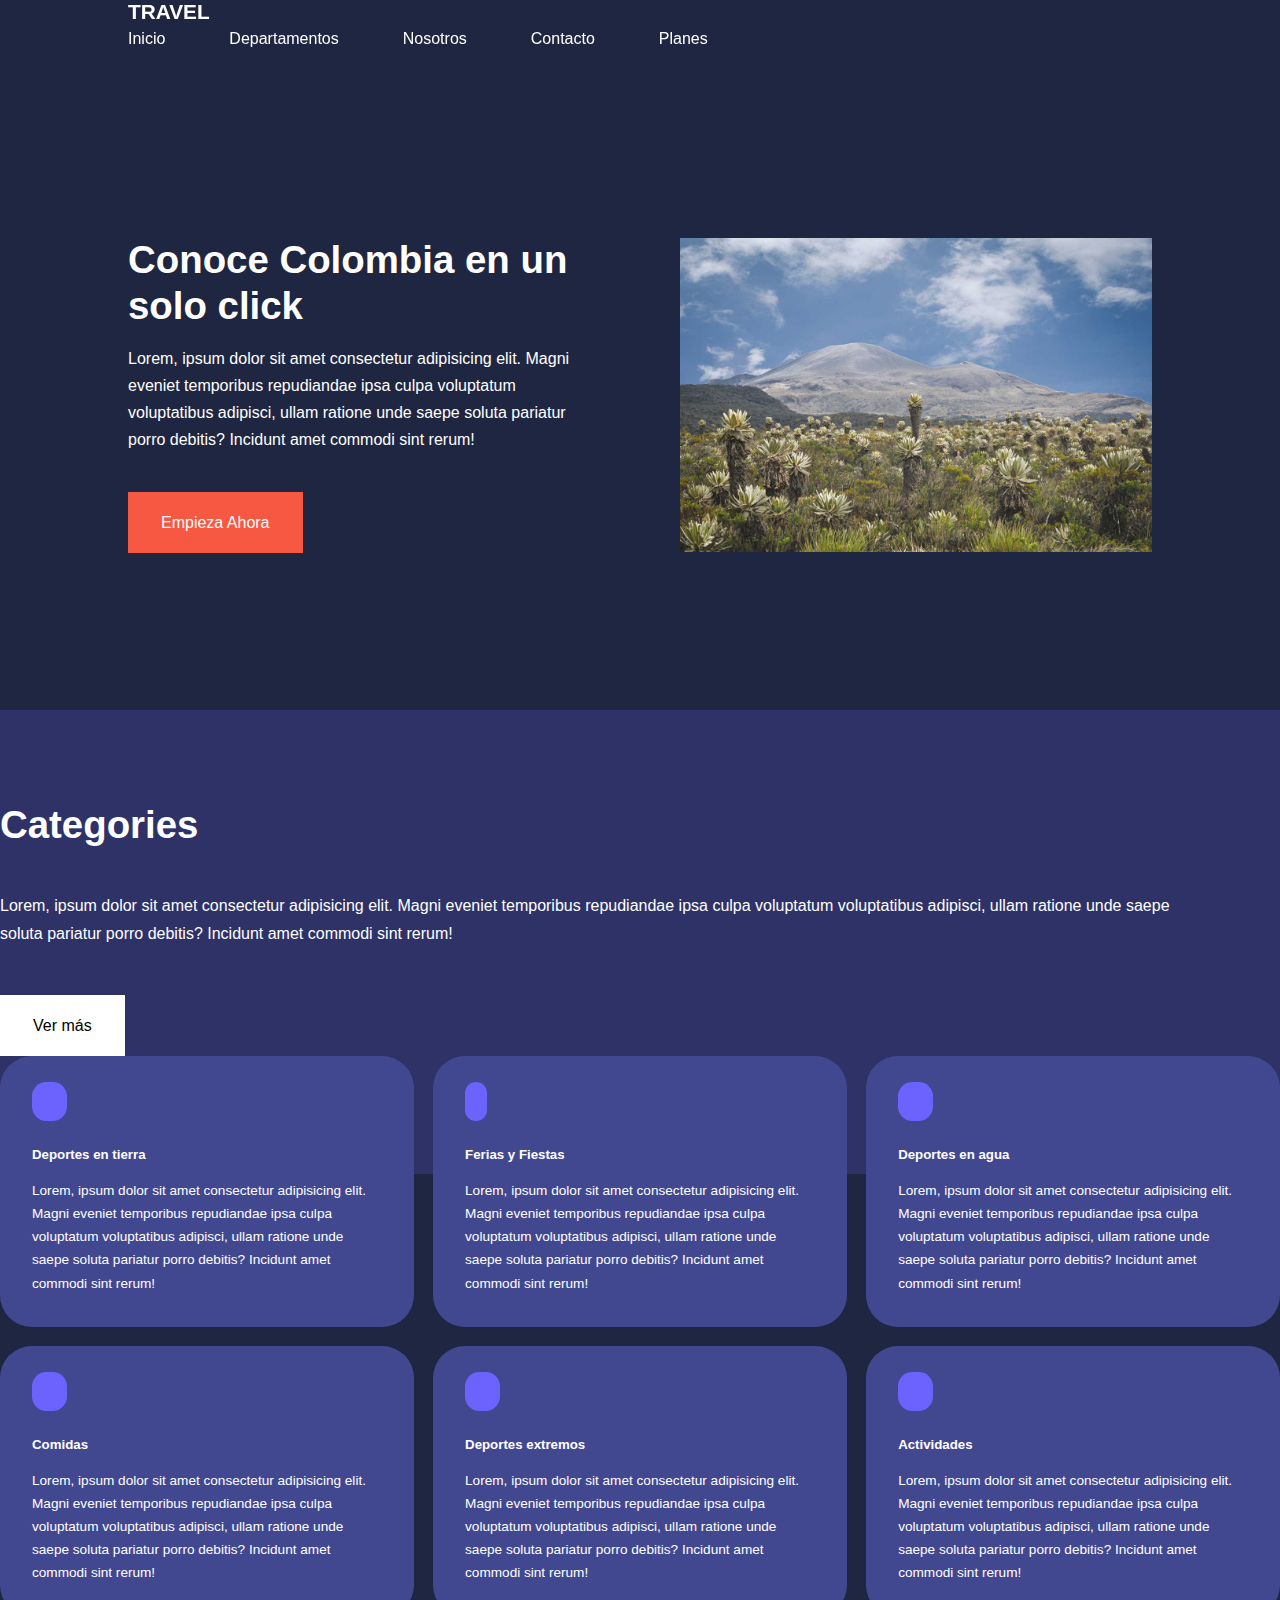
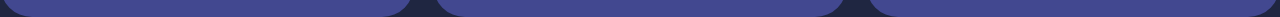
<file: img/Responsive Multipage Travel Website Using.html>
<!DOCTYPE html>
<!-- saved from url=(0035)http://192.168.0.13:5500/index.html -->
<html lang="en"><head><meta http-equiv="Content-Type" content="text/html; charset=UTF-8">
    
    <meta http-equiv="X-UA-Compatible" content="IE=edge">
    <meta name="viewport" content="width=device-width, initial-scale=1.0">
    <title>Responsive Multipage Travel Website Using</title>

    <!-- FONT AWESOME-->
    <script src="./Responsive Multipage Travel Website Using_files/b8584fe05b.js" crossorigin="anonymous"></script><style media="all" id="fa-v4-font-face">/*!
 * Font Awesome Free 6.3.0 by @fontawesome - https://fontawesome.com
 * License - https://fontawesome.com/license/free (Icons: CC BY 4.0, Fonts: SIL OFL 1.1, Code: MIT License)
 * Copyright 2023 Fonticons, Inc.
 */@font-face{font-family:"FontAwesome";font-display:block;src:url(https://ka-f.fontawesome.com/releases/v6.3.0/webfonts/free-fa-solid-900.woff2) format("woff2"),url(https://ka-f.fontawesome.com/releases/v6.3.0/webfonts/free-fa-solid-900.ttf) format("truetype")}@font-face{font-family:"FontAwesome";font-display:block;src:url(https://ka-f.fontawesome.com/releases/v6.3.0/webfonts/free-fa-brands-400.woff2) format("woff2"),url(https://ka-f.fontawesome.com/releases/v6.3.0/webfonts/free-fa-brands-400.ttf) format("truetype")}@font-face{font-family:"FontAwesome";font-display:block;src:url(https://ka-f.fontawesome.com/releases/v6.3.0/webfonts/free-fa-regular-400.woff2) format("woff2"),url(https://ka-f.fontawesome.com/releases/v6.3.0/webfonts/free-fa-regular-400.ttf) format("truetype");unicode-range:u+f003,u+f006,u+f014,u+f016-f017,u+f01a-f01b,u+f01d,u+f022,u+f03e,u+f044,u+f046,u+f05c-f05d,u+f06e,u+f070,u+f087-f088,u+f08a,u+f094,u+f096-f097,u+f09d,u+f0a0,u+f0a2,u+f0a4-f0a7,u+f0c5,u+f0c7,u+f0e5-f0e6,u+f0eb,u+f0f6-f0f8,u+f10c,u+f114-f115,u+f118-f11a,u+f11c-f11d,u+f133,u+f147,u+f14e,u+f150-f152,u+f185-f186,u+f18e,u+f190-f192,u+f196,u+f1c1-f1c9,u+f1d9,u+f1db,u+f1e3,u+f1ea,u+f1f7,u+f1f9,u+f20a,u+f247-f248,u+f24a,u+f24d,u+f255-f25b,u+f25d,u+f271-f274,u+f278,u+f27b,u+f28c,u+f28e,u+f29c,u+f2b5,u+f2b7,u+f2ba,u+f2bc,u+f2be,u+f2c0-f2c1,u+f2c3,u+f2d0,u+f2d2,u+f2d4,u+f2dc}@font-face{font-family:"FontAwesome";font-display:block;src:url(https://ka-f.fontawesome.com/releases/v6.3.0/webfonts/free-fa-v4compatibility.woff2) format("woff2"),url(https://ka-f.fontawesome.com/releases/v6.3.0/webfonts/free-fa-v4compatibility.ttf) format("truetype");unicode-range:u+f041,u+f047,u+f065-f066,u+f07d-f07e,u+f080,u+f08b,u+f08e,u+f090,u+f09a,u+f0ac,u+f0ae,u+f0b2,u+f0d0,u+f0d6,u+f0e4,u+f0ec,u+f10a-f10b,u+f123,u+f13e,u+f148-f149,u+f14c,u+f156,u+f15e,u+f160-f161,u+f163,u+f175-f178,u+f195,u+f1f8,u+f219,u+f27a}</style><style media="all" id="fa-v5-font-face">/*!
 * Font Awesome Free 6.3.0 by @fontawesome - https://fontawesome.com
 * License - https://fontawesome.com/license/free (Icons: CC BY 4.0, Fonts: SIL OFL 1.1, Code: MIT License)
 * Copyright 2023 Fonticons, Inc.
 */@font-face{font-family:"Font Awesome 5 Brands";font-display:block;font-weight:400;src:url(https://ka-f.fontawesome.com/releases/v6.3.0/webfonts/free-fa-brands-400.woff2) format("woff2"),url(https://ka-f.fontawesome.com/releases/v6.3.0/webfonts/free-fa-brands-400.ttf) format("truetype")}@font-face{font-family:"Font Awesome 5 Free";font-display:block;font-weight:900;src:url(https://ka-f.fontawesome.com/releases/v6.3.0/webfonts/free-fa-solid-900.woff2) format("woff2"),url(https://ka-f.fontawesome.com/releases/v6.3.0/webfonts/free-fa-solid-900.ttf) format("truetype")}@font-face{font-family:"Font Awesome 5 Free";font-display:block;font-weight:400;src:url(https://ka-f.fontawesome.com/releases/v6.3.0/webfonts/free-fa-regular-400.woff2) format("woff2"),url(https://ka-f.fontawesome.com/releases/v6.3.0/webfonts/free-fa-regular-400.ttf) format("truetype")}</style><style media="all" id="fa-v4-shims">/*!
 * Font Awesome Free 6.3.0 by @fontawesome - https://fontawesome.com
 * License - https://fontawesome.com/license/free (Icons: CC BY 4.0, Fonts: SIL OFL 1.1, Code: MIT License)
 * Copyright 2023 Fonticons, Inc.
 */.fa.fa-glass:before{content:"\f000"}.fa.fa-envelope-o{font-family:"Font Awesome 6 Free";font-weight:400}.fa.fa-envelope-o:before{content:"\f0e0"}.fa.fa-star-o{font-family:"Font Awesome 6 Free";font-weight:400}.fa.fa-star-o:before{content:"\f005"}.fa.fa-close:before,.fa.fa-remove:before{content:"\f00d"}.fa.fa-gear:before{content:"\f013"}.fa.fa-trash-o{font-family:"Font Awesome 6 Free";font-weight:400}.fa.fa-trash-o:before{content:"\f2ed"}.fa.fa-home:before{content:"\f015"}.fa.fa-file-o{font-family:"Font Awesome 6 Free";font-weight:400}.fa.fa-file-o:before{content:"\f15b"}.fa.fa-clock-o{font-family:"Font Awesome 6 Free";font-weight:400}.fa.fa-clock-o:before{content:"\f017"}.fa.fa-arrow-circle-o-down{font-family:"Font Awesome 6 Free";font-weight:400}.fa.fa-arrow-circle-o-down:before{content:"\f358"}.fa.fa-arrow-circle-o-up{font-family:"Font Awesome 6 Free";font-weight:400}.fa.fa-arrow-circle-o-up:before{content:"\f35b"}.fa.fa-play-circle-o{font-family:"Font Awesome 6 Free";font-weight:400}.fa.fa-play-circle-o:before{content:"\f144"}.fa.fa-repeat:before,.fa.fa-rotate-right:before{content:"\f01e"}.fa.fa-refresh:before{content:"\f021"}.fa.fa-list-alt{font-family:"Font Awesome 6 Free";font-weight:400}.fa.fa-list-alt:before{content:"\f022"}.fa.fa-dedent:before{content:"\f03b"}.fa.fa-video-camera:before{content:"\f03d"}.fa.fa-picture-o{font-family:"Font Awesome 6 Free";font-weight:400}.fa.fa-picture-o:before{content:"\f03e"}.fa.fa-photo{font-family:"Font Awesome 6 Free";font-weight:400}.fa.fa-photo:before{content:"\f03e"}.fa.fa-image{font-family:"Font Awesome 6 Free";font-weight:400}.fa.fa-image:before{content:"\f03e"}.fa.fa-map-marker:before{content:"\f3c5"}.fa.fa-pencil-square-o{font-family:"Font Awesome 6 Free";font-weight:400}.fa.fa-pencil-square-o:before{content:"\f044"}.fa.fa-edit{font-family:"Font Awesome 6 Free";font-weight:400}.fa.fa-edit:before{content:"\f044"}.fa.fa-share-square-o:before{content:"\f14d"}.fa.fa-check-square-o{font-family:"Font Awesome 6 Free";font-weight:400}.fa.fa-check-square-o:before{content:"\f14a"}.fa.fa-arrows:before{content:"\f0b2"}.fa.fa-times-circle-o{font-family:"Font Awesome 6 Free";font-weight:400}.fa.fa-times-circle-o:before{content:"\f057"}.fa.fa-check-circle-o{font-family:"Font Awesome 6 Free";font-weight:400}.fa.fa-check-circle-o:before{content:"\f058"}.fa.fa-mail-forward:before{content:"\f064"}.fa.fa-expand:before{content:"\f424"}.fa.fa-compress:before{content:"\f422"}.fa.fa-eye,.fa.fa-eye-slash{font-family:"Font Awesome 6 Free";font-weight:400}.fa.fa-warning:before{content:"\f071"}.fa.fa-calendar:before{content:"\f073"}.fa.fa-arrows-v:before{content:"\f338"}.fa.fa-arrows-h:before{content:"\f337"}.fa.fa-bar-chart-o:before,.fa.fa-bar-chart:before{content:"\e0e3"}.fa.fa-twitter-square{font-family:"Font Awesome 6 Brands";font-weight:400}.fa.fa-twitter-square:before{content:"\f081"}.fa.fa-facebook-square{font-family:"Font Awesome 6 Brands";font-weight:400}.fa.fa-facebook-square:before{content:"\f082"}.fa.fa-gears:before{content:"\f085"}.fa.fa-thumbs-o-up{font-family:"Font Awesome 6 Free";font-weight:400}.fa.fa-thumbs-o-up:before{content:"\f164"}.fa.fa-thumbs-o-down{font-family:"Font Awesome 6 Free";font-weight:400}.fa.fa-thumbs-o-down:before{content:"\f165"}.fa.fa-heart-o{font-family:"Font Awesome 6 Free";font-weight:400}.fa.fa-heart-o:before{content:"\f004"}.fa.fa-sign-out:before{content:"\f2f5"}.fa.fa-linkedin-square{font-family:"Font Awesome 6 Brands";font-weight:400}.fa.fa-linkedin-square:before{content:"\f08c"}.fa.fa-thumb-tack:before{content:"\f08d"}.fa.fa-external-link:before{content:"\f35d"}.fa.fa-sign-in:before{content:"\f2f6"}.fa.fa-github-square{font-family:"Font Awesome 6 Brands";font-weight:400}.fa.fa-github-square:before{content:"\f092"}.fa.fa-lemon-o{font-family:"Font Awesome 6 Free";font-weight:400}.fa.fa-lemon-o:before{content:"\f094"}.fa.fa-square-o{font-family:"Font Awesome 6 Free";font-weight:400}.fa.fa-square-o:before{content:"\f0c8"}.fa.fa-bookmark-o{font-family:"Font Awesome 6 Free";font-weight:400}.fa.fa-bookmark-o:before{content:"\f02e"}.fa.fa-facebook,.fa.fa-twitter{font-family:"Font Awesome 6 Brands";font-weight:400}.fa.fa-facebook:before{content:"\f39e"}.fa.fa-facebook-f{font-family:"Font Awesome 6 Brands";font-weight:400}.fa.fa-facebook-f:before{content:"\f39e"}.fa.fa-github{font-family:"Font Awesome 6 Brands";font-weight:400}.fa.fa-credit-card{font-family:"Font Awesome 6 Free";font-weight:400}.fa.fa-feed:before{content:"\f09e"}.fa.fa-hdd-o{font-family:"Font Awesome 6 Free";font-weight:400}.fa.fa-hdd-o:before{content:"\f0a0"}.fa.fa-hand-o-right{font-family:"Font Awesome 6 Free";font-weight:400}.fa.fa-hand-o-right:before{content:"\f0a4"}.fa.fa-hand-o-left{font-family:"Font Awesome 6 Free";font-weight:400}.fa.fa-hand-o-left:before{content:"\f0a5"}.fa.fa-hand-o-up{font-family:"Font Awesome 6 Free";font-weight:400}.fa.fa-hand-o-up:before{content:"\f0a6"}.fa.fa-hand-o-down{font-family:"Font Awesome 6 Free";font-weight:400}.fa.fa-hand-o-down:before{content:"\f0a7"}.fa.fa-globe:before{content:"\f57d"}.fa.fa-tasks:before{content:"\f828"}.fa.fa-arrows-alt:before{content:"\f31e"}.fa.fa-group:before{content:"\f0c0"}.fa.fa-chain:before{content:"\f0c1"}.fa.fa-cut:before{content:"\f0c4"}.fa.fa-files-o{font-family:"Font Awesome 6 Free";font-weight:400}.fa.fa-files-o:before{content:"\f0c5"}.fa.fa-floppy-o{font-family:"Font Awesome 6 Free";font-weight:400}.fa.fa-floppy-o:before{content:"\f0c7"}.fa.fa-save{font-family:"Font Awesome 6 Free";font-weight:400}.fa.fa-save:before{content:"\f0c7"}.fa.fa-navicon:before,.fa.fa-reorder:before{content:"\f0c9"}.fa.fa-magic:before{content:"\e2ca"}.fa.fa-pinterest,.fa.fa-pinterest-square{font-family:"Font Awesome 6 Brands";font-weight:400}.fa.fa-pinterest-square:before{content:"\f0d3"}.fa.fa-google-plus-square{font-family:"Font Awesome 6 Brands";font-weight:400}.fa.fa-google-plus-square:before{content:"\f0d4"}.fa.fa-google-plus{font-family:"Font Awesome 6 Brands";font-weight:400}.fa.fa-google-plus:before{content:"\f0d5"}.fa.fa-money:before{content:"\f3d1"}.fa.fa-unsorted:before{content:"\f0dc"}.fa.fa-sort-desc:before{content:"\f0dd"}.fa.fa-sort-asc:before{content:"\f0de"}.fa.fa-linkedin{font-family:"Font Awesome 6 Brands";font-weight:400}.fa.fa-linkedin:before{content:"\f0e1"}.fa.fa-rotate-left:before{content:"\f0e2"}.fa.fa-legal:before{content:"\f0e3"}.fa.fa-dashboard:before,.fa.fa-tachometer:before{content:"\f625"}.fa.fa-comment-o{font-family:"Font Awesome 6 Free";font-weight:400}.fa.fa-comment-o:before{content:"\f075"}.fa.fa-comments-o{font-family:"Font Awesome 6 Free";font-weight:400}.fa.fa-comments-o:before{content:"\f086"}.fa.fa-flash:before{content:"\f0e7"}.fa.fa-clipboard:before{content:"\f0ea"}.fa.fa-lightbulb-o{font-family:"Font Awesome 6 Free";font-weight:400}.fa.fa-lightbulb-o:before{content:"\f0eb"}.fa.fa-exchange:before{content:"\f362"}.fa.fa-cloud-download:before{content:"\f0ed"}.fa.fa-cloud-upload:before{content:"\f0ee"}.fa.fa-bell-o{font-family:"Font Awesome 6 Free";font-weight:400}.fa.fa-bell-o:before{content:"\f0f3"}.fa.fa-cutlery:before{content:"\f2e7"}.fa.fa-file-text-o{font-family:"Font Awesome 6 Free";font-weight:400}.fa.fa-file-text-o:before{content:"\f15c"}.fa.fa-building-o{font-family:"Font Awesome 6 Free";font-weight:400}.fa.fa-building-o:before{content:"\f1ad"}.fa.fa-hospital-o{font-family:"Font Awesome 6 Free";font-weight:400}.fa.fa-hospital-o:before{content:"\f0f8"}.fa.fa-tablet:before{content:"\f3fa"}.fa.fa-mobile-phone:before,.fa.fa-mobile:before{content:"\f3cd"}.fa.fa-circle-o{font-family:"Font Awesome 6 Free";font-weight:400}.fa.fa-circle-o:before{content:"\f111"}.fa.fa-mail-reply:before{content:"\f3e5"}.fa.fa-github-alt{font-family:"Font Awesome 6 Brands";font-weight:400}.fa.fa-folder-o{font-family:"Font Awesome 6 Free";font-weight:400}.fa.fa-folder-o:before{content:"\f07b"}.fa.fa-folder-open-o{font-family:"Font Awesome 6 Free";font-weight:400}.fa.fa-folder-open-o:before{content:"\f07c"}.fa.fa-smile-o{font-family:"Font Awesome 6 Free";font-weight:400}.fa.fa-smile-o:before{content:"\f118"}.fa.fa-frown-o{font-family:"Font Awesome 6 Free";font-weight:400}.fa.fa-frown-o:before{content:"\f119"}.fa.fa-meh-o{font-family:"Font Awesome 6 Free";font-weight:400}.fa.fa-meh-o:before{content:"\f11a"}.fa.fa-keyboard-o{font-family:"Font Awesome 6 Free";font-weight:400}.fa.fa-keyboard-o:before{content:"\f11c"}.fa.fa-flag-o{font-family:"Font Awesome 6 Free";font-weight:400}.fa.fa-flag-o:before{content:"\f024"}.fa.fa-mail-reply-all:before{content:"\f122"}.fa.fa-star-half-o{font-family:"Font Awesome 6 Free";font-weight:400}.fa.fa-star-half-o:before{content:"\f5c0"}.fa.fa-star-half-empty{font-family:"Font Awesome 6 Free";font-weight:400}.fa.fa-star-half-empty:before{content:"\f5c0"}.fa.fa-star-half-full{font-family:"Font Awesome 6 Free";font-weight:400}.fa.fa-star-half-full:before{content:"\f5c0"}.fa.fa-code-fork:before{content:"\f126"}.fa.fa-chain-broken:before,.fa.fa-unlink:before{content:"\f127"}.fa.fa-calendar-o{font-family:"Font Awesome 6 Free";font-weight:400}.fa.fa-calendar-o:before{content:"\f133"}.fa.fa-css3,.fa.fa-html5,.fa.fa-maxcdn{font-family:"Font Awesome 6 Brands";font-weight:400}.fa.fa-unlock-alt:before{content:"\f09c"}.fa.fa-minus-square-o{font-family:"Font Awesome 6 Free";font-weight:400}.fa.fa-minus-square-o:before{content:"\f146"}.fa.fa-level-up:before{content:"\f3bf"}.fa.fa-level-down:before{content:"\f3be"}.fa.fa-pencil-square:before{content:"\f14b"}.fa.fa-external-link-square:before{content:"\f360"}.fa.fa-compass{font-family:"Font Awesome 6 Free";font-weight:400}.fa.fa-caret-square-o-down{font-family:"Font Awesome 6 Free";font-weight:400}.fa.fa-caret-square-o-down:before{content:"\f150"}.fa.fa-toggle-down{font-family:"Font Awesome 6 Free";font-weight:400}.fa.fa-toggle-down:before{content:"\f150"}.fa.fa-caret-square-o-up{font-family:"Font Awesome 6 Free";font-weight:400}.fa.fa-caret-square-o-up:before{content:"\f151"}.fa.fa-toggle-up{font-family:"Font Awesome 6 Free";font-weight:400}.fa.fa-toggle-up:before{content:"\f151"}.fa.fa-caret-square-o-right{font-family:"Font Awesome 6 Free";font-weight:400}.fa.fa-caret-square-o-right:before{content:"\f152"}.fa.fa-toggle-right{font-family:"Font Awesome 6 Free";font-weight:400}.fa.fa-toggle-right:before{content:"\f152"}.fa.fa-eur:before,.fa.fa-euro:before{content:"\f153"}.fa.fa-gbp:before{content:"\f154"}.fa.fa-dollar:before,.fa.fa-usd:before{content:"\24"}.fa.fa-inr:before,.fa.fa-rupee:before{content:"\e1bc"}.fa.fa-cny:before,.fa.fa-jpy:before,.fa.fa-rmb:before,.fa.fa-yen:before{content:"\f157"}.fa.fa-rouble:before,.fa.fa-rub:before,.fa.fa-ruble:before{content:"\f158"}.fa.fa-krw:before,.fa.fa-won:before{content:"\f159"}.fa.fa-bitcoin,.fa.fa-btc{font-family:"Font Awesome 6 Brands";font-weight:400}.fa.fa-bitcoin:before{content:"\f15a"}.fa.fa-file-text:before{content:"\f15c"}.fa.fa-sort-alpha-asc:before{content:"\f15d"}.fa.fa-sort-alpha-desc:before{content:"\f881"}.fa.fa-sort-amount-asc:before{content:"\f884"}.fa.fa-sort-amount-desc:before{content:"\f160"}.fa.fa-sort-numeric-asc:before{content:"\f162"}.fa.fa-sort-numeric-desc:before{content:"\f886"}.fa.fa-youtube-square{font-family:"Font Awesome 6 Brands";font-weight:400}.fa.fa-youtube-square:before{content:"\f431"}.fa.fa-xing,.fa.fa-xing-square,.fa.fa-youtube{font-family:"Font Awesome 6 Brands";font-weight:400}.fa.fa-xing-square:before{content:"\f169"}.fa.fa-youtube-play{font-family:"Font Awesome 6 Brands";font-weight:400}.fa.fa-youtube-play:before{content:"\f167"}.fa.fa-adn,.fa.fa-bitbucket,.fa.fa-bitbucket-square,.fa.fa-dropbox,.fa.fa-flickr,.fa.fa-instagram,.fa.fa-stack-overflow{font-family:"Font Awesome 6 Brands";font-weight:400}.fa.fa-bitbucket-square:before{content:"\f171"}.fa.fa-tumblr,.fa.fa-tumblr-square{font-family:"Font Awesome 6 Brands";font-weight:400}.fa.fa-tumblr-square:before{content:"\f174"}.fa.fa-long-arrow-down:before{content:"\f309"}.fa.fa-long-arrow-up:before{content:"\f30c"}.fa.fa-long-arrow-left:before{content:"\f30a"}.fa.fa-long-arrow-right:before{content:"\f30b"}.fa.fa-android,.fa.fa-apple,.fa.fa-dribbble,.fa.fa-foursquare,.fa.fa-gittip,.fa.fa-gratipay,.fa.fa-linux,.fa.fa-skype,.fa.fa-trello,.fa.fa-windows{font-family:"Font Awesome 6 Brands";font-weight:400}.fa.fa-gittip:before{content:"\f184"}.fa.fa-sun-o{font-family:"Font Awesome 6 Free";font-weight:400}.fa.fa-sun-o:before{content:"\f185"}.fa.fa-moon-o{font-family:"Font Awesome 6 Free";font-weight:400}.fa.fa-moon-o:before{content:"\f186"}.fa.fa-pagelines,.fa.fa-renren,.fa.fa-stack-exchange,.fa.fa-vk,.fa.fa-weibo{font-family:"Font Awesome 6 Brands";font-weight:400}.fa.fa-arrow-circle-o-right{font-family:"Font Awesome 6 Free";font-weight:400}.fa.fa-arrow-circle-o-right:before{content:"\f35a"}.fa.fa-arrow-circle-o-left{font-family:"Font Awesome 6 Free";font-weight:400}.fa.fa-arrow-circle-o-left:before{content:"\f359"}.fa.fa-caret-square-o-left{font-family:"Font Awesome 6 Free";font-weight:400}.fa.fa-caret-square-o-left:before{content:"\f191"}.fa.fa-toggle-left{font-family:"Font Awesome 6 Free";font-weight:400}.fa.fa-toggle-left:before{content:"\f191"}.fa.fa-dot-circle-o{font-family:"Font Awesome 6 Free";font-weight:400}.fa.fa-dot-circle-o:before{content:"\f192"}.fa.fa-vimeo-square{font-family:"Font Awesome 6 Brands";font-weight:400}.fa.fa-vimeo-square:before{content:"\f194"}.fa.fa-try:before,.fa.fa-turkish-lira:before{content:"\e2bb"}.fa.fa-plus-square-o{font-family:"Font Awesome 6 Free";font-weight:400}.fa.fa-plus-square-o:before{content:"\f0fe"}.fa.fa-openid,.fa.fa-slack,.fa.fa-wordpress{font-family:"Font Awesome 6 Brands";font-weight:400}.fa.fa-bank:before,.fa.fa-institution:before{content:"\f19c"}.fa.fa-mortar-board:before{content:"\f19d"}.fa.fa-google,.fa.fa-reddit,.fa.fa-reddit-square,.fa.fa-yahoo{font-family:"Font Awesome 6 Brands";font-weight:400}.fa.fa-reddit-square:before{content:"\f1a2"}.fa.fa-behance,.fa.fa-behance-square,.fa.fa-delicious,.fa.fa-digg,.fa.fa-drupal,.fa.fa-joomla,.fa.fa-pied-piper-alt,.fa.fa-pied-piper-pp,.fa.fa-stumbleupon,.fa.fa-stumbleupon-circle{font-family:"Font Awesome 6 Brands";font-weight:400}.fa.fa-behance-square:before{content:"\f1b5"}.fa.fa-steam,.fa.fa-steam-square{font-family:"Font Awesome 6 Brands";font-weight:400}.fa.fa-steam-square:before{content:"\f1b7"}.fa.fa-automobile:before{content:"\f1b9"}.fa.fa-cab:before{content:"\f1ba"}.fa.fa-deviantart,.fa.fa-soundcloud,.fa.fa-spotify{font-family:"Font Awesome 6 Brands";font-weight:400}.fa.fa-file-pdf-o{font-family:"Font Awesome 6 Free";font-weight:400}.fa.fa-file-pdf-o:before{content:"\f1c1"}.fa.fa-file-word-o{font-family:"Font Awesome 6 Free";font-weight:400}.fa.fa-file-word-o:before{content:"\f1c2"}.fa.fa-file-excel-o{font-family:"Font Awesome 6 Free";font-weight:400}.fa.fa-file-excel-o:before{content:"\f1c3"}.fa.fa-file-powerpoint-o{font-family:"Font Awesome 6 Free";font-weight:400}.fa.fa-file-powerpoint-o:before{content:"\f1c4"}.fa.fa-file-image-o{font-family:"Font Awesome 6 Free";font-weight:400}.fa.fa-file-image-o:before{content:"\f1c5"}.fa.fa-file-photo-o{font-family:"Font Awesome 6 Free";font-weight:400}.fa.fa-file-photo-o:before{content:"\f1c5"}.fa.fa-file-picture-o{font-family:"Font Awesome 6 Free";font-weight:400}.fa.fa-file-picture-o:before{content:"\f1c5"}.fa.fa-file-archive-o{font-family:"Font Awesome 6 Free";font-weight:400}.fa.fa-file-archive-o:before{content:"\f1c6"}.fa.fa-file-zip-o{font-family:"Font Awesome 6 Free";font-weight:400}.fa.fa-file-zip-o:before{content:"\f1c6"}.fa.fa-file-audio-o{font-family:"Font Awesome 6 Free";font-weight:400}.fa.fa-file-audio-o:before{content:"\f1c7"}.fa.fa-file-sound-o{font-family:"Font Awesome 6 Free";font-weight:400}.fa.fa-file-sound-o:before{content:"\f1c7"}.fa.fa-file-video-o{font-family:"Font Awesome 6 Free";font-weight:400}.fa.fa-file-video-o:before{content:"\f1c8"}.fa.fa-file-movie-o{font-family:"Font Awesome 6 Free";font-weight:400}.fa.fa-file-movie-o:before{content:"\f1c8"}.fa.fa-file-code-o{font-family:"Font Awesome 6 Free";font-weight:400}.fa.fa-file-code-o:before{content:"\f1c9"}.fa.fa-codepen,.fa.fa-jsfiddle,.fa.fa-vine{font-family:"Font Awesome 6 Brands";font-weight:400}.fa.fa-life-bouy:before,.fa.fa-life-buoy:before,.fa.fa-life-saver:before,.fa.fa-support:before{content:"\f1cd"}.fa.fa-circle-o-notch:before{content:"\f1ce"}.fa.fa-ra,.fa.fa-rebel{font-family:"Font Awesome 6 Brands";font-weight:400}.fa.fa-ra:before{content:"\f1d0"}.fa.fa-resistance{font-family:"Font Awesome 6 Brands";font-weight:400}.fa.fa-resistance:before{content:"\f1d0"}.fa.fa-empire,.fa.fa-ge{font-family:"Font Awesome 6 Brands";font-weight:400}.fa.fa-ge:before{content:"\f1d1"}.fa.fa-git-square{font-family:"Font Awesome 6 Brands";font-weight:400}.fa.fa-git-square:before{content:"\f1d2"}.fa.fa-git,.fa.fa-hacker-news,.fa.fa-y-combinator-square{font-family:"Font Awesome 6 Brands";font-weight:400}.fa.fa-y-combinator-square:before{content:"\f1d4"}.fa.fa-yc-square{font-family:"Font Awesome 6 Brands";font-weight:400}.fa.fa-yc-square:before{content:"\f1d4"}.fa.fa-qq,.fa.fa-tencent-weibo,.fa.fa-wechat,.fa.fa-weixin{font-family:"Font Awesome 6 Brands";font-weight:400}.fa.fa-wechat:before{content:"\f1d7"}.fa.fa-send:before{content:"\f1d8"}.fa.fa-paper-plane-o{font-family:"Font Awesome 6 Free";font-weight:400}.fa.fa-paper-plane-o:before{content:"\f1d8"}.fa.fa-send-o{font-family:"Font Awesome 6 Free";font-weight:400}.fa.fa-send-o:before{content:"\f1d8"}.fa.fa-circle-thin{font-family:"Font Awesome 6 Free";font-weight:400}.fa.fa-circle-thin:before{content:"\f111"}.fa.fa-header:before{content:"\f1dc"}.fa.fa-futbol-o{font-family:"Font Awesome 6 Free";font-weight:400}.fa.fa-futbol-o:before{content:"\f1e3"}.fa.fa-soccer-ball-o{font-family:"Font Awesome 6 Free";font-weight:400}.fa.fa-soccer-ball-o:before{content:"\f1e3"}.fa.fa-slideshare,.fa.fa-twitch,.fa.fa-yelp{font-family:"Font Awesome 6 Brands";font-weight:400}.fa.fa-newspaper-o{font-family:"Font Awesome 6 Free";font-weight:400}.fa.fa-newspaper-o:before{content:"\f1ea"}.fa.fa-cc-amex,.fa.fa-cc-discover,.fa.fa-cc-mastercard,.fa.fa-cc-paypal,.fa.fa-cc-stripe,.fa.fa-cc-visa,.fa.fa-google-wallet,.fa.fa-paypal{font-family:"Font Awesome 6 Brands";font-weight:400}.fa.fa-bell-slash-o{font-family:"Font Awesome 6 Free";font-weight:400}.fa.fa-bell-slash-o:before{content:"\f1f6"}.fa.fa-trash:before{content:"\f2ed"}.fa.fa-copyright{font-family:"Font Awesome 6 Free";font-weight:400}.fa.fa-eyedropper:before{content:"\f1fb"}.fa.fa-area-chart:before{content:"\f1fe"}.fa.fa-pie-chart:before{content:"\f200"}.fa.fa-line-chart:before{content:"\f201"}.fa.fa-lastfm,.fa.fa-lastfm-square{font-family:"Font Awesome 6 Brands";font-weight:400}.fa.fa-lastfm-square:before{content:"\f203"}.fa.fa-angellist,.fa.fa-ioxhost{font-family:"Font Awesome 6 Brands";font-weight:400}.fa.fa-cc{font-family:"Font Awesome 6 Free";font-weight:400}.fa.fa-cc:before{content:"\f20a"}.fa.fa-ils:before,.fa.fa-shekel:before,.fa.fa-sheqel:before{content:"\f20b"}.fa.fa-buysellads,.fa.fa-connectdevelop,.fa.fa-dashcube,.fa.fa-forumbee,.fa.fa-leanpub,.fa.fa-sellsy,.fa.fa-shirtsinbulk,.fa.fa-simplybuilt,.fa.fa-skyatlas{font-family:"Font Awesome 6 Brands";font-weight:400}.fa.fa-diamond{font-family:"Font Awesome 6 Free";font-weight:400}.fa.fa-diamond:before{content:"\f3a5"}.fa.fa-intersex:before,.fa.fa-transgender:before{content:"\f224"}.fa.fa-transgender-alt:before{content:"\f225"}.fa.fa-facebook-official{font-family:"Font Awesome 6 Brands";font-weight:400}.fa.fa-facebook-official:before{content:"\f09a"}.fa.fa-pinterest-p,.fa.fa-whatsapp{font-family:"Font Awesome 6 Brands";font-weight:400}.fa.fa-hotel:before{content:"\f236"}.fa.fa-medium,.fa.fa-viacoin,.fa.fa-y-combinator,.fa.fa-yc{font-family:"Font Awesome 6 Brands";font-weight:400}.fa.fa-yc:before{content:"\f23b"}.fa.fa-expeditedssl,.fa.fa-opencart,.fa.fa-optin-monster{font-family:"Font Awesome 6 Brands";font-weight:400}.fa.fa-battery-4:before,.fa.fa-battery:before{content:"\f240"}.fa.fa-battery-3:before{content:"\f241"}.fa.fa-battery-2:before{content:"\f242"}.fa.fa-battery-1:before{content:"\f243"}.fa.fa-battery-0:before{content:"\f244"}.fa.fa-object-group,.fa.fa-object-ungroup,.fa.fa-sticky-note-o{font-family:"Font Awesome 6 Free";font-weight:400}.fa.fa-sticky-note-o:before{content:"\f249"}.fa.fa-cc-diners-club,.fa.fa-cc-jcb{font-family:"Font Awesome 6 Brands";font-weight:400}.fa.fa-clone{font-family:"Font Awesome 6 Free";font-weight:400}.fa.fa-hourglass-o:before{content:"\f254"}.fa.fa-hourglass-1:before{content:"\f251"}.fa.fa-hourglass-2:before{content:"\f252"}.fa.fa-hourglass-3:before{content:"\f253"}.fa.fa-hand-rock-o{font-family:"Font Awesome 6 Free";font-weight:400}.fa.fa-hand-rock-o:before{content:"\f255"}.fa.fa-hand-grab-o{font-family:"Font Awesome 6 Free";font-weight:400}.fa.fa-hand-grab-o:before{content:"\f255"}.fa.fa-hand-paper-o{font-family:"Font Awesome 6 Free";font-weight:400}.fa.fa-hand-paper-o:before{content:"\f256"}.fa.fa-hand-stop-o{font-family:"Font Awesome 6 Free";font-weight:400}.fa.fa-hand-stop-o:before{content:"\f256"}.fa.fa-hand-scissors-o{font-family:"Font Awesome 6 Free";font-weight:400}.fa.fa-hand-scissors-o:before{content:"\f257"}.fa.fa-hand-lizard-o{font-family:"Font Awesome 6 Free";font-weight:400}.fa.fa-hand-lizard-o:before{content:"\f258"}.fa.fa-hand-spock-o{font-family:"Font Awesome 6 Free";font-weight:400}.fa.fa-hand-spock-o:before{content:"\f259"}.fa.fa-hand-pointer-o{font-family:"Font Awesome 6 Free";font-weight:400}.fa.fa-hand-pointer-o:before{content:"\f25a"}.fa.fa-hand-peace-o{font-family:"Font Awesome 6 Free";font-weight:400}.fa.fa-hand-peace-o:before{content:"\f25b"}.fa.fa-registered{font-family:"Font Awesome 6 Free";font-weight:400}.fa.fa-creative-commons,.fa.fa-gg,.fa.fa-gg-circle,.fa.fa-odnoklassniki,.fa.fa-odnoklassniki-square{font-family:"Font Awesome 6 Brands";font-weight:400}.fa.fa-odnoklassniki-square:before{content:"\f264"}.fa.fa-chrome,.fa.fa-firefox,.fa.fa-get-pocket,.fa.fa-internet-explorer,.fa.fa-opera,.fa.fa-safari,.fa.fa-wikipedia-w{font-family:"Font Awesome 6 Brands";font-weight:400}.fa.fa-television:before{content:"\f26c"}.fa.fa-500px,.fa.fa-amazon,.fa.fa-contao{font-family:"Font Awesome 6 Brands";font-weight:400}.fa.fa-calendar-plus-o{font-family:"Font Awesome 6 Free";font-weight:400}.fa.fa-calendar-plus-o:before{content:"\f271"}.fa.fa-calendar-minus-o{font-family:"Font Awesome 6 Free";font-weight:400}.fa.fa-calendar-minus-o:before{content:"\f272"}.fa.fa-calendar-times-o{font-family:"Font Awesome 6 Free";font-weight:400}.fa.fa-calendar-times-o:before{content:"\f273"}.fa.fa-calendar-check-o{font-family:"Font Awesome 6 Free";font-weight:400}.fa.fa-calendar-check-o:before{content:"\f274"}.fa.fa-map-o{font-family:"Font Awesome 6 Free";font-weight:400}.fa.fa-map-o:before{content:"\f279"}.fa.fa-commenting:before{content:"\f4ad"}.fa.fa-commenting-o{font-family:"Font Awesome 6 Free";font-weight:400}.fa.fa-commenting-o:before{content:"\f4ad"}.fa.fa-houzz,.fa.fa-vimeo{font-family:"Font Awesome 6 Brands";font-weight:400}.fa.fa-vimeo:before{content:"\f27d"}.fa.fa-black-tie,.fa.fa-edge,.fa.fa-fonticons,.fa.fa-reddit-alien{font-family:"Font Awesome 6 Brands";font-weight:400}.fa.fa-credit-card-alt:before{content:"\f09d"}.fa.fa-codiepie,.fa.fa-fort-awesome,.fa.fa-mixcloud,.fa.fa-modx,.fa.fa-product-hunt,.fa.fa-scribd,.fa.fa-usb{font-family:"Font Awesome 6 Brands";font-weight:400}.fa.fa-pause-circle-o{font-family:"Font Awesome 6 Free";font-weight:400}.fa.fa-pause-circle-o:before{content:"\f28b"}.fa.fa-stop-circle-o{font-family:"Font Awesome 6 Free";font-weight:400}.fa.fa-stop-circle-o:before{content:"\f28d"}.fa.fa-bluetooth,.fa.fa-bluetooth-b,.fa.fa-envira,.fa.fa-gitlab,.fa.fa-wheelchair-alt,.fa.fa-wpbeginner,.fa.fa-wpforms{font-family:"Font Awesome 6 Brands";font-weight:400}.fa.fa-wheelchair-alt:before{content:"\f368"}.fa.fa-question-circle-o{font-family:"Font Awesome 6 Free";font-weight:400}.fa.fa-question-circle-o:before{content:"\f059"}.fa.fa-volume-control-phone:before{content:"\f2a0"}.fa.fa-asl-interpreting:before{content:"\f2a3"}.fa.fa-deafness:before,.fa.fa-hard-of-hearing:before{content:"\f2a4"}.fa.fa-glide,.fa.fa-glide-g{font-family:"Font Awesome 6 Brands";font-weight:400}.fa.fa-signing:before{content:"\f2a7"}.fa.fa-viadeo,.fa.fa-viadeo-square{font-family:"Font Awesome 6 Brands";font-weight:400}.fa.fa-viadeo-square:before{content:"\f2aa"}.fa.fa-snapchat,.fa.fa-snapchat-ghost{font-family:"Font Awesome 6 Brands";font-weight:400}.fa.fa-snapchat-ghost:before{content:"\f2ab"}.fa.fa-snapchat-square{font-family:"Font Awesome 6 Brands";font-weight:400}.fa.fa-snapchat-square:before{content:"\f2ad"}.fa.fa-first-order,.fa.fa-google-plus-official,.fa.fa-pied-piper,.fa.fa-themeisle,.fa.fa-yoast{font-family:"Font Awesome 6 Brands";font-weight:400}.fa.fa-google-plus-official:before{content:"\f2b3"}.fa.fa-google-plus-circle{font-family:"Font Awesome 6 Brands";font-weight:400}.fa.fa-google-plus-circle:before{content:"\f2b3"}.fa.fa-fa,.fa.fa-font-awesome{font-family:"Font Awesome 6 Brands";font-weight:400}.fa.fa-fa:before{content:"\f2b4"}.fa.fa-handshake-o{font-family:"Font Awesome 6 Free";font-weight:400}.fa.fa-handshake-o:before{content:"\f2b5"}.fa.fa-envelope-open-o{font-family:"Font Awesome 6 Free";font-weight:400}.fa.fa-envelope-open-o:before{content:"\f2b6"}.fa.fa-linode{font-family:"Font Awesome 6 Brands";font-weight:400}.fa.fa-address-book-o{font-family:"Font Awesome 6 Free";font-weight:400}.fa.fa-address-book-o:before{content:"\f2b9"}.fa.fa-vcard:before{content:"\f2bb"}.fa.fa-address-card-o{font-family:"Font Awesome 6 Free";font-weight:400}.fa.fa-address-card-o:before{content:"\f2bb"}.fa.fa-vcard-o{font-family:"Font Awesome 6 Free";font-weight:400}.fa.fa-vcard-o:before{content:"\f2bb"}.fa.fa-user-circle-o{font-family:"Font Awesome 6 Free";font-weight:400}.fa.fa-user-circle-o:before{content:"\f2bd"}.fa.fa-user-o{font-family:"Font Awesome 6 Free";font-weight:400}.fa.fa-user-o:before{content:"\f007"}.fa.fa-id-badge{font-family:"Font Awesome 6 Free";font-weight:400}.fa.fa-drivers-license:before{content:"\f2c2"}.fa.fa-id-card-o{font-family:"Font Awesome 6 Free";font-weight:400}.fa.fa-id-card-o:before{content:"\f2c2"}.fa.fa-drivers-license-o{font-family:"Font Awesome 6 Free";font-weight:400}.fa.fa-drivers-license-o:before{content:"\f2c2"}.fa.fa-free-code-camp,.fa.fa-quora,.fa.fa-telegram{font-family:"Font Awesome 6 Brands";font-weight:400}.fa.fa-thermometer-4:before,.fa.fa-thermometer:before{content:"\f2c7"}.fa.fa-thermometer-3:before{content:"\f2c8"}.fa.fa-thermometer-2:before{content:"\f2c9"}.fa.fa-thermometer-1:before{content:"\f2ca"}.fa.fa-thermometer-0:before{content:"\f2cb"}.fa.fa-bathtub:before,.fa.fa-s15:before{content:"\f2cd"}.fa.fa-window-maximize,.fa.fa-window-restore{font-family:"Font Awesome 6 Free";font-weight:400}.fa.fa-times-rectangle:before{content:"\f410"}.fa.fa-window-close-o{font-family:"Font Awesome 6 Free";font-weight:400}.fa.fa-window-close-o:before{content:"\f410"}.fa.fa-times-rectangle-o{font-family:"Font Awesome 6 Free";font-weight:400}.fa.fa-times-rectangle-o:before{content:"\f410"}.fa.fa-bandcamp,.fa.fa-eercast,.fa.fa-etsy,.fa.fa-grav,.fa.fa-imdb,.fa.fa-ravelry{font-family:"Font Awesome 6 Brands";font-weight:400}.fa.fa-eercast:before{content:"\f2da"}.fa.fa-snowflake-o{font-family:"Font Awesome 6 Free";font-weight:400}.fa.fa-snowflake-o:before{content:"\f2dc"}.fa.fa-meetup,.fa.fa-superpowers,.fa.fa-wpexplorer{font-family:"Font Awesome 6 Brands";font-weight:400}</style><style media="all" id="fa-main">/*!
 * Font Awesome Free 6.3.0 by @fontawesome - https://fontawesome.com
 * License - https://fontawesome.com/license/free (Icons: CC BY 4.0, Fonts: SIL OFL 1.1, Code: MIT License)
 * Copyright 2023 Fonticons, Inc.
 */.fa{font-family:var(--fa-style-family,"Font Awesome 6 Free");font-weight:var(--fa-style,900)}.fa,.fa-brands,.fa-classic,.fa-regular,.fa-sharp,.fa-solid,.fab,.far,.fas{-moz-osx-font-smoothing:grayscale;-webkit-font-smoothing:antialiased;display:var(--fa-display,inline-block);font-style:normal;font-variant:normal;line-height:1;text-rendering:auto}.fa-classic,.fa-regular,.fa-solid,.far,.fas{font-family:"Font Awesome 6 Free"}.fa-brands,.fab{font-family:"Font Awesome 6 Brands"}.fa-1x{font-size:1em}.fa-2x{font-size:2em}.fa-3x{font-size:3em}.fa-4x{font-size:4em}.fa-5x{font-size:5em}.fa-6x{font-size:6em}.fa-7x{font-size:7em}.fa-8x{font-size:8em}.fa-9x{font-size:9em}.fa-10x{font-size:10em}.fa-2xs{font-size:.625em;line-height:.1em;vertical-align:.225em}.fa-xs{font-size:.75em;line-height:.08333em;vertical-align:.125em}.fa-sm{font-size:.875em;line-height:.07143em;vertical-align:.05357em}.fa-lg{font-size:1.25em;line-height:.05em;vertical-align:-.075em}.fa-xl{font-size:1.5em;line-height:.04167em;vertical-align:-.125em}.fa-2xl{font-size:2em;line-height:.03125em;vertical-align:-.1875em}.fa-fw{text-align:center;width:1.25em}.fa-ul{list-style-type:none;margin-left:var(--fa-li-margin,2.5em);padding-left:0}.fa-ul>li{position:relative}.fa-li{left:calc(var(--fa-li-width, 2em)*-1);position:absolute;text-align:center;width:var(--fa-li-width,2em);line-height:inherit}.fa-border{border-radius:var(--fa-border-radius,.1em);border:var(--fa-border-width,.08em) var(--fa-border-style,solid) var(--fa-border-color,#eee);padding:var(--fa-border-padding,.2em .25em .15em)}.fa-pull-left{float:left;margin-right:var(--fa-pull-margin,.3em)}.fa-pull-right{float:right;margin-left:var(--fa-pull-margin,.3em)}.fa-beat{-webkit-animation-name:fa-beat;animation-name:fa-beat;-webkit-animation-delay:var(--fa-animation-delay,0s);animation-delay:var(--fa-animation-delay,0s);-webkit-animation-direction:var(--fa-animation-direction,normal);animation-direction:var(--fa-animation-direction,normal);-webkit-animation-duration:var(--fa-animation-duration,1s);animation-duration:var(--fa-animation-duration,1s);-webkit-animation-iteration-count:var(--fa-animation-iteration-count,infinite);animation-iteration-count:var(--fa-animation-iteration-count,infinite);-webkit-animation-timing-function:var(--fa-animation-timing,ease-in-out);animation-timing-function:var(--fa-animation-timing,ease-in-out)}.fa-bounce{-webkit-animation-name:fa-bounce;animation-name:fa-bounce;-webkit-animation-delay:var(--fa-animation-delay,0s);animation-delay:var(--fa-animation-delay,0s);-webkit-animation-direction:var(--fa-animation-direction,normal);animation-direction:var(--fa-animation-direction,normal);-webkit-animation-duration:var(--fa-animation-duration,1s);animation-duration:var(--fa-animation-duration,1s);-webkit-animation-iteration-count:var(--fa-animation-iteration-count,infinite);animation-iteration-count:var(--fa-animation-iteration-count,infinite);-webkit-animation-timing-function:var(--fa-animation-timing,cubic-bezier(.28,.84,.42,1));animation-timing-function:var(--fa-animation-timing,cubic-bezier(.28,.84,.42,1))}.fa-fade{-webkit-animation-name:fa-fade;animation-name:fa-fade;-webkit-animation-iteration-count:var(--fa-animation-iteration-count,infinite);animation-iteration-count:var(--fa-animation-iteration-count,infinite);-webkit-animation-timing-function:var(--fa-animation-timing,cubic-bezier(.4,0,.6,1));animation-timing-function:var(--fa-animation-timing,cubic-bezier(.4,0,.6,1))}.fa-beat-fade,.fa-fade{-webkit-animation-delay:var(--fa-animation-delay,0s);animation-delay:var(--fa-animation-delay,0s);-webkit-animation-direction:var(--fa-animation-direction,normal);animation-direction:var(--fa-animation-direction,normal);-webkit-animation-duration:var(--fa-animation-duration,1s);animation-duration:var(--fa-animation-duration,1s)}.fa-beat-fade{-webkit-animation-name:fa-beat-fade;animation-name:fa-beat-fade;-webkit-animation-iteration-count:var(--fa-animation-iteration-count,infinite);animation-iteration-count:var(--fa-animation-iteration-count,infinite);-webkit-animation-timing-function:var(--fa-animation-timing,cubic-bezier(.4,0,.6,1));animation-timing-function:var(--fa-animation-timing,cubic-bezier(.4,0,.6,1))}.fa-flip{-webkit-animation-name:fa-flip;animation-name:fa-flip;-webkit-animation-delay:var(--fa-animation-delay,0s);animation-delay:var(--fa-animation-delay,0s);-webkit-animation-direction:var(--fa-animation-direction,normal);animation-direction:var(--fa-animation-direction,normal);-webkit-animation-duration:var(--fa-animation-duration,1s);animation-duration:var(--fa-animation-duration,1s);-webkit-animation-iteration-count:var(--fa-animation-iteration-count,infinite);animation-iteration-count:var(--fa-animation-iteration-count,infinite);-webkit-animation-timing-function:var(--fa-animation-timing,ease-in-out);animation-timing-function:var(--fa-animation-timing,ease-in-out)}.fa-shake{-webkit-animation-name:fa-shake;animation-name:fa-shake;-webkit-animation-duration:var(--fa-animation-duration,1s);animation-duration:var(--fa-animation-duration,1s);-webkit-animation-iteration-count:var(--fa-animation-iteration-count,infinite);animation-iteration-count:var(--fa-animation-iteration-count,infinite);-webkit-animation-timing-function:var(--fa-animation-timing,linear);animation-timing-function:var(--fa-animation-timing,linear)}.fa-shake,.fa-spin{-webkit-animation-delay:var(--fa-animation-delay,0s);animation-delay:var(--fa-animation-delay,0s);-webkit-animation-direction:var(--fa-animation-direction,normal);animation-direction:var(--fa-animation-direction,normal)}.fa-spin{-webkit-animation-name:fa-spin;animation-name:fa-spin;-webkit-animation-duration:var(--fa-animation-duration,2s);animation-duration:var(--fa-animation-duration,2s);-webkit-animation-iteration-count:var(--fa-animation-iteration-count,infinite);animation-iteration-count:var(--fa-animation-iteration-count,infinite);-webkit-animation-timing-function:var(--fa-animation-timing,linear);animation-timing-function:var(--fa-animation-timing,linear)}.fa-spin-reverse{--fa-animation-direction:reverse}.fa-pulse,.fa-spin-pulse{-webkit-animation-name:fa-spin;animation-name:fa-spin;-webkit-animation-direction:var(--fa-animation-direction,normal);animation-direction:var(--fa-animation-direction,normal);-webkit-animation-duration:var(--fa-animation-duration,1s);animation-duration:var(--fa-animation-duration,1s);-webkit-animation-iteration-count:var(--fa-animation-iteration-count,infinite);animation-iteration-count:var(--fa-animation-iteration-count,infinite);-webkit-animation-timing-function:var(--fa-animation-timing,steps(8));animation-timing-function:var(--fa-animation-timing,steps(8))}@media (prefers-reduced-motion:reduce){.fa-beat,.fa-beat-fade,.fa-bounce,.fa-fade,.fa-flip,.fa-pulse,.fa-shake,.fa-spin,.fa-spin-pulse{-webkit-animation-delay:-1ms;animation-delay:-1ms;-webkit-animation-duration:1ms;animation-duration:1ms;-webkit-animation-iteration-count:1;animation-iteration-count:1;-webkit-transition-delay:0s;transition-delay:0s;-webkit-transition-duration:0s;transition-duration:0s}}@-webkit-keyframes fa-beat{0%,90%{-webkit-transform:scale(1);transform:scale(1)}45%{-webkit-transform:scale(var(--fa-beat-scale,1.25));transform:scale(var(--fa-beat-scale,1.25))}}@keyframes fa-beat{0%,90%{-webkit-transform:scale(1);transform:scale(1)}45%{-webkit-transform:scale(var(--fa-beat-scale,1.25));transform:scale(var(--fa-beat-scale,1.25))}}@-webkit-keyframes fa-bounce{0%{-webkit-transform:scale(1) translateY(0);transform:scale(1) translateY(0)}10%{-webkit-transform:scale(var(--fa-bounce-start-scale-x,1.1),var(--fa-bounce-start-scale-y,.9)) translateY(0);transform:scale(var(--fa-bounce-start-scale-x,1.1),var(--fa-bounce-start-scale-y,.9)) translateY(0)}30%{-webkit-transform:scale(var(--fa-bounce-jump-scale-x,.9),var(--fa-bounce-jump-scale-y,1.1)) translateY(var(--fa-bounce-height,-.5em));transform:scale(var(--fa-bounce-jump-scale-x,.9),var(--fa-bounce-jump-scale-y,1.1)) translateY(var(--fa-bounce-height,-.5em))}50%{-webkit-transform:scale(var(--fa-bounce-land-scale-x,1.05),var(--fa-bounce-land-scale-y,.95)) translateY(0);transform:scale(var(--fa-bounce-land-scale-x,1.05),var(--fa-bounce-land-scale-y,.95)) translateY(0)}57%{-webkit-transform:scale(1) translateY(var(--fa-bounce-rebound,-.125em));transform:scale(1) translateY(var(--fa-bounce-rebound,-.125em))}64%{-webkit-transform:scale(1) translateY(0);transform:scale(1) translateY(0)}to{-webkit-transform:scale(1) translateY(0);transform:scale(1) translateY(0)}}@keyframes fa-bounce{0%{-webkit-transform:scale(1) translateY(0);transform:scale(1) translateY(0)}10%{-webkit-transform:scale(var(--fa-bounce-start-scale-x,1.1),var(--fa-bounce-start-scale-y,.9)) translateY(0);transform:scale(var(--fa-bounce-start-scale-x,1.1),var(--fa-bounce-start-scale-y,.9)) translateY(0)}30%{-webkit-transform:scale(var(--fa-bounce-jump-scale-x,.9),var(--fa-bounce-jump-scale-y,1.1)) translateY(var(--fa-bounce-height,-.5em));transform:scale(var(--fa-bounce-jump-scale-x,.9),var(--fa-bounce-jump-scale-y,1.1)) translateY(var(--fa-bounce-height,-.5em))}50%{-webkit-transform:scale(var(--fa-bounce-land-scale-x,1.05),var(--fa-bounce-land-scale-y,.95)) translateY(0);transform:scale(var(--fa-bounce-land-scale-x,1.05),var(--fa-bounce-land-scale-y,.95)) translateY(0)}57%{-webkit-transform:scale(1) translateY(var(--fa-bounce-rebound,-.125em));transform:scale(1) translateY(var(--fa-bounce-rebound,-.125em))}64%{-webkit-transform:scale(1) translateY(0);transform:scale(1) translateY(0)}to{-webkit-transform:scale(1) translateY(0);transform:scale(1) translateY(0)}}@-webkit-keyframes fa-fade{50%{opacity:var(--fa-fade-opacity,.4)}}@keyframes fa-fade{50%{opacity:var(--fa-fade-opacity,.4)}}@-webkit-keyframes fa-beat-fade{0%,to{opacity:var(--fa-beat-fade-opacity,.4);-webkit-transform:scale(1);transform:scale(1)}50%{opacity:1;-webkit-transform:scale(var(--fa-beat-fade-scale,1.125));transform:scale(var(--fa-beat-fade-scale,1.125))}}@keyframes fa-beat-fade{0%,to{opacity:var(--fa-beat-fade-opacity,.4);-webkit-transform:scale(1);transform:scale(1)}50%{opacity:1;-webkit-transform:scale(var(--fa-beat-fade-scale,1.125));transform:scale(var(--fa-beat-fade-scale,1.125))}}@-webkit-keyframes fa-flip{50%{-webkit-transform:rotate3d(var(--fa-flip-x,0),var(--fa-flip-y,1),var(--fa-flip-z,0),var(--fa-flip-angle,-180deg));transform:rotate3d(var(--fa-flip-x,0),var(--fa-flip-y,1),var(--fa-flip-z,0),var(--fa-flip-angle,-180deg))}}@keyframes fa-flip{50%{-webkit-transform:rotate3d(var(--fa-flip-x,0),var(--fa-flip-y,1),var(--fa-flip-z,0),var(--fa-flip-angle,-180deg));transform:rotate3d(var(--fa-flip-x,0),var(--fa-flip-y,1),var(--fa-flip-z,0),var(--fa-flip-angle,-180deg))}}@-webkit-keyframes fa-shake{0%{-webkit-transform:rotate(-15deg);transform:rotate(-15deg)}4%{-webkit-transform:rotate(15deg);transform:rotate(15deg)}8%,24%{-webkit-transform:rotate(-18deg);transform:rotate(-18deg)}12%,28%{-webkit-transform:rotate(18deg);transform:rotate(18deg)}16%{-webkit-transform:rotate(-22deg);transform:rotate(-22deg)}20%{-webkit-transform:rotate(22deg);transform:rotate(22deg)}32%{-webkit-transform:rotate(-12deg);transform:rotate(-12deg)}36%{-webkit-transform:rotate(12deg);transform:rotate(12deg)}40%,to{-webkit-transform:rotate(0deg);transform:rotate(0deg)}}@keyframes fa-shake{0%{-webkit-transform:rotate(-15deg);transform:rotate(-15deg)}4%{-webkit-transform:rotate(15deg);transform:rotate(15deg)}8%,24%{-webkit-transform:rotate(-18deg);transform:rotate(-18deg)}12%,28%{-webkit-transform:rotate(18deg);transform:rotate(18deg)}16%{-webkit-transform:rotate(-22deg);transform:rotate(-22deg)}20%{-webkit-transform:rotate(22deg);transform:rotate(22deg)}32%{-webkit-transform:rotate(-12deg);transform:rotate(-12deg)}36%{-webkit-transform:rotate(12deg);transform:rotate(12deg)}40%,to{-webkit-transform:rotate(0deg);transform:rotate(0deg)}}@-webkit-keyframes fa-spin{0%{-webkit-transform:rotate(0deg);transform:rotate(0deg)}to{-webkit-transform:rotate(1turn);transform:rotate(1turn)}}@keyframes fa-spin{0%{-webkit-transform:rotate(0deg);transform:rotate(0deg)}to{-webkit-transform:rotate(1turn);transform:rotate(1turn)}}.fa-rotate-90{-webkit-transform:rotate(90deg);transform:rotate(90deg)}.fa-rotate-180{-webkit-transform:rotate(180deg);transform:rotate(180deg)}.fa-rotate-270{-webkit-transform:rotate(270deg);transform:rotate(270deg)}.fa-flip-horizontal{-webkit-transform:scaleX(-1);transform:scaleX(-1)}.fa-flip-vertical{-webkit-transform:scaleY(-1);transform:scaleY(-1)}.fa-flip-both,.fa-flip-horizontal.fa-flip-vertical{-webkit-transform:scale(-1);transform:scale(-1)}.fa-rotate-by{-webkit-transform:rotate(var(--fa-rotate-angle,none));transform:rotate(var(--fa-rotate-angle,none))}.fa-stack{display:inline-block;height:2em;line-height:2em;position:relative;vertical-align:middle;width:2.5em}.fa-stack-1x,.fa-stack-2x{left:0;position:absolute;text-align:center;width:100%;z-index:var(--fa-stack-z-index,auto)}.fa-stack-1x{line-height:inherit}.fa-stack-2x{font-size:2em}.fa-inverse{color:var(--fa-inverse,#fff)}.fa-0:before{content:"\30"}.fa-1:before{content:"\31"}.fa-2:before{content:"\32"}.fa-3:before{content:"\33"}.fa-4:before{content:"\34"}.fa-5:before{content:"\35"}.fa-6:before{content:"\36"}.fa-7:before{content:"\37"}.fa-8:before{content:"\38"}.fa-9:before{content:"\39"}.fa-fill-drip:before{content:"\f576"}.fa-arrows-to-circle:before{content:"\e4bd"}.fa-chevron-circle-right:before,.fa-circle-chevron-right:before{content:"\f138"}.fa-at:before{content:"\40"}.fa-trash-alt:before,.fa-trash-can:before{content:"\f2ed"}.fa-text-height:before{content:"\f034"}.fa-user-times:before,.fa-user-xmark:before{content:"\f235"}.fa-stethoscope:before{content:"\f0f1"}.fa-comment-alt:before,.fa-message:before{content:"\f27a"}.fa-info:before{content:"\f129"}.fa-compress-alt:before,.fa-down-left-and-up-right-to-center:before{content:"\f422"}.fa-explosion:before{content:"\e4e9"}.fa-file-alt:before,.fa-file-lines:before,.fa-file-text:before{content:"\f15c"}.fa-wave-square:before{content:"\f83e"}.fa-ring:before{content:"\f70b"}.fa-building-un:before{content:"\e4d9"}.fa-dice-three:before{content:"\f527"}.fa-calendar-alt:before,.fa-calendar-days:before{content:"\f073"}.fa-anchor-circle-check:before{content:"\e4aa"}.fa-building-circle-arrow-right:before{content:"\e4d1"}.fa-volleyball-ball:before,.fa-volleyball:before{content:"\f45f"}.fa-arrows-up-to-line:before{content:"\e4c2"}.fa-sort-desc:before,.fa-sort-down:before{content:"\f0dd"}.fa-circle-minus:before,.fa-minus-circle:before{content:"\f056"}.fa-door-open:before{content:"\f52b"}.fa-right-from-bracket:before,.fa-sign-out-alt:before{content:"\f2f5"}.fa-atom:before{content:"\f5d2"}.fa-soap:before{content:"\e06e"}.fa-heart-music-camera-bolt:before,.fa-icons:before{content:"\f86d"}.fa-microphone-alt-slash:before,.fa-microphone-lines-slash:before{content:"\f539"}.fa-bridge-circle-check:before{content:"\e4c9"}.fa-pump-medical:before{content:"\e06a"}.fa-fingerprint:before{content:"\f577"}.fa-hand-point-right:before{content:"\f0a4"}.fa-magnifying-glass-location:before,.fa-search-location:before{content:"\f689"}.fa-forward-step:before,.fa-step-forward:before{content:"\f051"}.fa-face-smile-beam:before,.fa-smile-beam:before{content:"\f5b8"}.fa-flag-checkered:before{content:"\f11e"}.fa-football-ball:before,.fa-football:before{content:"\f44e"}.fa-school-circle-exclamation:before{content:"\e56c"}.fa-crop:before{content:"\f125"}.fa-angle-double-down:before,.fa-angles-down:before{content:"\f103"}.fa-users-rectangle:before{content:"\e594"}.fa-people-roof:before{content:"\e537"}.fa-people-line:before{content:"\e534"}.fa-beer-mug-empty:before,.fa-beer:before{content:"\f0fc"}.fa-diagram-predecessor:before{content:"\e477"}.fa-arrow-up-long:before,.fa-long-arrow-up:before{content:"\f176"}.fa-burn:before,.fa-fire-flame-simple:before{content:"\f46a"}.fa-male:before,.fa-person:before{content:"\f183"}.fa-laptop:before{content:"\f109"}.fa-file-csv:before{content:"\f6dd"}.fa-menorah:before{content:"\f676"}.fa-truck-plane:before{content:"\e58f"}.fa-record-vinyl:before{content:"\f8d9"}.fa-face-grin-stars:before,.fa-grin-stars:before{content:"\f587"}.fa-bong:before{content:"\f55c"}.fa-pastafarianism:before,.fa-spaghetti-monster-flying:before{content:"\f67b"}.fa-arrow-down-up-across-line:before{content:"\e4af"}.fa-spoon:before,.fa-utensil-spoon:before{content:"\f2e5"}.fa-jar-wheat:before{content:"\e517"}.fa-envelopes-bulk:before,.fa-mail-bulk:before{content:"\f674"}.fa-file-circle-exclamation:before{content:"\e4eb"}.fa-circle-h:before,.fa-hospital-symbol:before{content:"\f47e"}.fa-pager:before{content:"\f815"}.fa-address-book:before,.fa-contact-book:before{content:"\f2b9"}.fa-strikethrough:before{content:"\f0cc"}.fa-k:before{content:"\4b"}.fa-landmark-flag:before{content:"\e51c"}.fa-pencil-alt:before,.fa-pencil:before{content:"\f303"}.fa-backward:before{content:"\f04a"}.fa-caret-right:before{content:"\f0da"}.fa-comments:before{content:"\f086"}.fa-file-clipboard:before,.fa-paste:before{content:"\f0ea"}.fa-code-pull-request:before{content:"\e13c"}.fa-clipboard-list:before{content:"\f46d"}.fa-truck-loading:before,.fa-truck-ramp-box:before{content:"\f4de"}.fa-user-check:before{content:"\f4fc"}.fa-vial-virus:before{content:"\e597"}.fa-sheet-plastic:before{content:"\e571"}.fa-blog:before{content:"\f781"}.fa-user-ninja:before{content:"\f504"}.fa-person-arrow-up-from-line:before{content:"\e539"}.fa-scroll-torah:before,.fa-torah:before{content:"\f6a0"}.fa-broom-ball:before,.fa-quidditch-broom-ball:before,.fa-quidditch:before{content:"\f458"}.fa-toggle-off:before{content:"\f204"}.fa-archive:before,.fa-box-archive:before{content:"\f187"}.fa-person-drowning:before{content:"\e545"}.fa-arrow-down-9-1:before,.fa-sort-numeric-desc:before,.fa-sort-numeric-down-alt:before{content:"\f886"}.fa-face-grin-tongue-squint:before,.fa-grin-tongue-squint:before{content:"\f58a"}.fa-spray-can:before{content:"\f5bd"}.fa-truck-monster:before{content:"\f63b"}.fa-w:before{content:"\57"}.fa-earth-africa:before,.fa-globe-africa:before{content:"\f57c"}.fa-rainbow:before{content:"\f75b"}.fa-circle-notch:before{content:"\f1ce"}.fa-tablet-alt:before,.fa-tablet-screen-button:before{content:"\f3fa"}.fa-paw:before{content:"\f1b0"}.fa-cloud:before{content:"\f0c2"}.fa-trowel-bricks:before{content:"\e58a"}.fa-face-flushed:before,.fa-flushed:before{content:"\f579"}.fa-hospital-user:before{content:"\f80d"}.fa-tent-arrow-left-right:before{content:"\e57f"}.fa-gavel:before,.fa-legal:before{content:"\f0e3"}.fa-binoculars:before{content:"\f1e5"}.fa-microphone-slash:before{content:"\f131"}.fa-box-tissue:before{content:"\e05b"}.fa-motorcycle:before{content:"\f21c"}.fa-bell-concierge:before,.fa-concierge-bell:before{content:"\f562"}.fa-pen-ruler:before,.fa-pencil-ruler:before{content:"\f5ae"}.fa-people-arrows-left-right:before,.fa-people-arrows:before{content:"\e068"}.fa-mars-and-venus-burst:before{content:"\e523"}.fa-caret-square-right:before,.fa-square-caret-right:before{content:"\f152"}.fa-cut:before,.fa-scissors:before{content:"\f0c4"}.fa-sun-plant-wilt:before{content:"\e57a"}.fa-toilets-portable:before{content:"\e584"}.fa-hockey-puck:before{content:"\f453"}.fa-table:before{content:"\f0ce"}.fa-magnifying-glass-arrow-right:before{content:"\e521"}.fa-digital-tachograph:before,.fa-tachograph-digital:before{content:"\f566"}.fa-users-slash:before{content:"\e073"}.fa-clover:before{content:"\e139"}.fa-mail-reply:before,.fa-reply:before{content:"\f3e5"}.fa-star-and-crescent:before{content:"\f699"}.fa-house-fire:before{content:"\e50c"}.fa-minus-square:before,.fa-square-minus:before{content:"\f146"}.fa-helicopter:before{content:"\f533"}.fa-compass:before{content:"\f14e"}.fa-caret-square-down:before,.fa-square-caret-down:before{content:"\f150"}.fa-file-circle-question:before{content:"\e4ef"}.fa-laptop-code:before{content:"\f5fc"}.fa-swatchbook:before{content:"\f5c3"}.fa-prescription-bottle:before{content:"\f485"}.fa-bars:before,.fa-navicon:before{content:"\f0c9"}.fa-people-group:before{content:"\e533"}.fa-hourglass-3:before,.fa-hourglass-end:before{content:"\f253"}.fa-heart-broken:before,.fa-heart-crack:before{content:"\f7a9"}.fa-external-link-square-alt:before,.fa-square-up-right:before{content:"\f360"}.fa-face-kiss-beam:before,.fa-kiss-beam:before{content:"\f597"}.fa-film:before{content:"\f008"}.fa-ruler-horizontal:before{content:"\f547"}.fa-people-robbery:before{content:"\e536"}.fa-lightbulb:before{content:"\f0eb"}.fa-caret-left:before{content:"\f0d9"}.fa-circle-exclamation:before,.fa-exclamation-circle:before{content:"\f06a"}.fa-school-circle-xmark:before{content:"\e56d"}.fa-arrow-right-from-bracket:before,.fa-sign-out:before{content:"\f08b"}.fa-chevron-circle-down:before,.fa-circle-chevron-down:before{content:"\f13a"}.fa-unlock-alt:before,.fa-unlock-keyhole:before{content:"\f13e"}.fa-cloud-showers-heavy:before{content:"\f740"}.fa-headphones-alt:before,.fa-headphones-simple:before{content:"\f58f"}.fa-sitemap:before{content:"\f0e8"}.fa-circle-dollar-to-slot:before,.fa-donate:before{content:"\f4b9"}.fa-memory:before{content:"\f538"}.fa-road-spikes:before{content:"\e568"}.fa-fire-burner:before{content:"\e4f1"}.fa-flag:before{content:"\f024"}.fa-hanukiah:before{content:"\f6e6"}.fa-feather:before{content:"\f52d"}.fa-volume-down:before,.fa-volume-low:before{content:"\f027"}.fa-comment-slash:before{content:"\f4b3"}.fa-cloud-sun-rain:before{content:"\f743"}.fa-compress:before{content:"\f066"}.fa-wheat-alt:before,.fa-wheat-awn:before{content:"\e2cd"}.fa-ankh:before{content:"\f644"}.fa-hands-holding-child:before{content:"\e4fa"}.fa-asterisk:before{content:"\2a"}.fa-check-square:before,.fa-square-check:before{content:"\f14a"}.fa-peseta-sign:before{content:"\e221"}.fa-header:before,.fa-heading:before{content:"\f1dc"}.fa-ghost:before{content:"\f6e2"}.fa-list-squares:before,.fa-list:before{content:"\f03a"}.fa-phone-square-alt:before,.fa-square-phone-flip:before{content:"\f87b"}.fa-cart-plus:before{content:"\f217"}.fa-gamepad:before{content:"\f11b"}.fa-circle-dot:before,.fa-dot-circle:before{content:"\f192"}.fa-dizzy:before,.fa-face-dizzy:before{content:"\f567"}.fa-egg:before{content:"\f7fb"}.fa-house-medical-circle-xmark:before{content:"\e513"}.fa-campground:before{content:"\f6bb"}.fa-folder-plus:before{content:"\f65e"}.fa-futbol-ball:before,.fa-futbol:before,.fa-soccer-ball:before{content:"\f1e3"}.fa-paint-brush:before,.fa-paintbrush:before{content:"\f1fc"}.fa-lock:before{content:"\f023"}.fa-gas-pump:before{content:"\f52f"}.fa-hot-tub-person:before,.fa-hot-tub:before{content:"\f593"}.fa-map-location:before,.fa-map-marked:before{content:"\f59f"}.fa-house-flood-water:before{content:"\e50e"}.fa-tree:before{content:"\f1bb"}.fa-bridge-lock:before{content:"\e4cc"}.fa-sack-dollar:before{content:"\f81d"}.fa-edit:before,.fa-pen-to-square:before{content:"\f044"}.fa-car-side:before{content:"\f5e4"}.fa-share-alt:before,.fa-share-nodes:before{content:"\f1e0"}.fa-heart-circle-minus:before{content:"\e4ff"}.fa-hourglass-2:before,.fa-hourglass-half:before{content:"\f252"}.fa-microscope:before{content:"\f610"}.fa-sink:before{content:"\e06d"}.fa-bag-shopping:before,.fa-shopping-bag:before{content:"\f290"}.fa-arrow-down-z-a:before,.fa-sort-alpha-desc:before,.fa-sort-alpha-down-alt:before{content:"\f881"}.fa-mitten:before{content:"\f7b5"}.fa-person-rays:before{content:"\e54d"}.fa-users:before{content:"\f0c0"}.fa-eye-slash:before{content:"\f070"}.fa-flask-vial:before{content:"\e4f3"}.fa-hand-paper:before,.fa-hand:before{content:"\f256"}.fa-om:before{content:"\f679"}.fa-worm:before{content:"\e599"}.fa-house-circle-xmark:before{content:"\e50b"}.fa-plug:before{content:"\f1e6"}.fa-chevron-up:before{content:"\f077"}.fa-hand-spock:before{content:"\f259"}.fa-stopwatch:before{content:"\f2f2"}.fa-face-kiss:before,.fa-kiss:before{content:"\f596"}.fa-bridge-circle-xmark:before{content:"\e4cb"}.fa-face-grin-tongue:before,.fa-grin-tongue:before{content:"\f589"}.fa-chess-bishop:before{content:"\f43a"}.fa-face-grin-wink:before,.fa-grin-wink:before{content:"\f58c"}.fa-deaf:before,.fa-deafness:before,.fa-ear-deaf:before,.fa-hard-of-hearing:before{content:"\f2a4"}.fa-road-circle-check:before{content:"\e564"}.fa-dice-five:before{content:"\f523"}.fa-rss-square:before,.fa-square-rss:before{content:"\f143"}.fa-land-mine-on:before{content:"\e51b"}.fa-i-cursor:before{content:"\f246"}.fa-stamp:before{content:"\f5bf"}.fa-stairs:before{content:"\e289"}.fa-i:before{content:"\49"}.fa-hryvnia-sign:before,.fa-hryvnia:before{content:"\f6f2"}.fa-pills:before{content:"\f484"}.fa-face-grin-wide:before,.fa-grin-alt:before{content:"\f581"}.fa-tooth:before{content:"\f5c9"}.fa-v:before{content:"\56"}.fa-bangladeshi-taka-sign:before{content:"\e2e6"}.fa-bicycle:before{content:"\f206"}.fa-rod-asclepius:before,.fa-rod-snake:before,.fa-staff-aesculapius:before,.fa-staff-snake:before{content:"\e579"}.fa-head-side-cough-slash:before{content:"\e062"}.fa-ambulance:before,.fa-truck-medical:before{content:"\f0f9"}.fa-wheat-awn-circle-exclamation:before{content:"\e598"}.fa-snowman:before{content:"\f7d0"}.fa-mortar-pestle:before{content:"\f5a7"}.fa-road-barrier:before{content:"\e562"}.fa-school:before{content:"\f549"}.fa-igloo:before{content:"\f7ae"}.fa-joint:before{content:"\f595"}.fa-angle-right:before{content:"\f105"}.fa-horse:before{content:"\f6f0"}.fa-q:before{content:"\51"}.fa-g:before{content:"\47"}.fa-notes-medical:before{content:"\f481"}.fa-temperature-2:before,.fa-temperature-half:before,.fa-thermometer-2:before,.fa-thermometer-half:before{content:"\f2c9"}.fa-dong-sign:before{content:"\e169"}.fa-capsules:before{content:"\f46b"}.fa-poo-bolt:before,.fa-poo-storm:before{content:"\f75a"}.fa-face-frown-open:before,.fa-frown-open:before{content:"\f57a"}.fa-hand-point-up:before{content:"\f0a6"}.fa-money-bill:before{content:"\f0d6"}.fa-bookmark:before{content:"\f02e"}.fa-align-justify:before{content:"\f039"}.fa-umbrella-beach:before{content:"\f5ca"}.fa-helmet-un:before{content:"\e503"}.fa-bullseye:before{content:"\f140"}.fa-bacon:before{content:"\f7e5"}.fa-hand-point-down:before{content:"\f0a7"}.fa-arrow-up-from-bracket:before{content:"\e09a"}.fa-folder-blank:before,.fa-folder:before{content:"\f07b"}.fa-file-medical-alt:before,.fa-file-waveform:before{content:"\f478"}.fa-radiation:before{content:"\f7b9"}.fa-chart-simple:before{content:"\e473"}.fa-mars-stroke:before{content:"\f229"}.fa-vial:before{content:"\f492"}.fa-dashboard:before,.fa-gauge-med:before,.fa-gauge:before,.fa-tachometer-alt-average:before{content:"\f624"}.fa-magic-wand-sparkles:before,.fa-wand-magic-sparkles:before{content:"\e2ca"}.fa-e:before{content:"\45"}.fa-pen-alt:before,.fa-pen-clip:before{content:"\f305"}.fa-bridge-circle-exclamation:before{content:"\e4ca"}.fa-user:before{content:"\f007"}.fa-school-circle-check:before{content:"\e56b"}.fa-dumpster:before{content:"\f793"}.fa-shuttle-van:before,.fa-van-shuttle:before{content:"\f5b6"}.fa-building-user:before{content:"\e4da"}.fa-caret-square-left:before,.fa-square-caret-left:before{content:"\f191"}.fa-highlighter:before{content:"\f591"}.fa-key:before{content:"\f084"}.fa-bullhorn:before{content:"\f0a1"}.fa-globe:before{content:"\f0ac"}.fa-synagogue:before{content:"\f69b"}.fa-person-half-dress:before{content:"\e548"}.fa-road-bridge:before{content:"\e563"}.fa-location-arrow:before{content:"\f124"}.fa-c:before{content:"\43"}.fa-tablet-button:before{content:"\f10a"}.fa-building-lock:before{content:"\e4d6"}.fa-pizza-slice:before{content:"\f818"}.fa-money-bill-wave:before{content:"\f53a"}.fa-area-chart:before,.fa-chart-area:before{content:"\f1fe"}.fa-house-flag:before{content:"\e50d"}.fa-person-circle-minus:before{content:"\e540"}.fa-ban:before,.fa-cancel:before{content:"\f05e"}.fa-camera-rotate:before{content:"\e0d8"}.fa-air-freshener:before,.fa-spray-can-sparkles:before{content:"\f5d0"}.fa-star:before{content:"\f005"}.fa-repeat:before{content:"\f363"}.fa-cross:before{content:"\f654"}.fa-box:before{content:"\f466"}.fa-venus-mars:before{content:"\f228"}.fa-arrow-pointer:before,.fa-mouse-pointer:before{content:"\f245"}.fa-expand-arrows-alt:before,.fa-maximize:before{content:"\f31e"}.fa-charging-station:before{content:"\f5e7"}.fa-shapes:before,.fa-triangle-circle-square:before{content:"\f61f"}.fa-random:before,.fa-shuffle:before{content:"\f074"}.fa-person-running:before,.fa-running:before{content:"\f70c"}.fa-mobile-retro:before{content:"\e527"}.fa-grip-lines-vertical:before{content:"\f7a5"}.fa-spider:before{content:"\f717"}.fa-hands-bound:before{content:"\e4f9"}.fa-file-invoice-dollar:before{content:"\f571"}.fa-plane-circle-exclamation:before{content:"\e556"}.fa-x-ray:before{content:"\f497"}.fa-spell-check:before{content:"\f891"}.fa-slash:before{content:"\f715"}.fa-computer-mouse:before,.fa-mouse:before{content:"\f8cc"}.fa-arrow-right-to-bracket:before,.fa-sign-in:before{content:"\f090"}.fa-shop-slash:before,.fa-store-alt-slash:before{content:"\e070"}.fa-server:before{content:"\f233"}.fa-virus-covid-slash:before{content:"\e4a9"}.fa-shop-lock:before{content:"\e4a5"}.fa-hourglass-1:before,.fa-hourglass-start:before{content:"\f251"}.fa-blender-phone:before{content:"\f6b6"}.fa-building-wheat:before{content:"\e4db"}.fa-person-breastfeeding:before{content:"\e53a"}.fa-right-to-bracket:before,.fa-sign-in-alt:before{content:"\f2f6"}.fa-venus:before{content:"\f221"}.fa-passport:before{content:"\f5ab"}.fa-heart-pulse:before,.fa-heartbeat:before{content:"\f21e"}.fa-people-carry-box:before,.fa-people-carry:before{content:"\f4ce"}.fa-temperature-high:before{content:"\f769"}.fa-microchip:before{content:"\f2db"}.fa-crown:before{content:"\f521"}.fa-weight-hanging:before{content:"\f5cd"}.fa-xmarks-lines:before{content:"\e59a"}.fa-file-prescription:before{content:"\f572"}.fa-weight-scale:before,.fa-weight:before{content:"\f496"}.fa-user-friends:before,.fa-user-group:before{content:"\f500"}.fa-arrow-up-a-z:before,.fa-sort-alpha-up:before{content:"\f15e"}.fa-chess-knight:before{content:"\f441"}.fa-face-laugh-squint:before,.fa-laugh-squint:before{content:"\f59b"}.fa-wheelchair:before{content:"\f193"}.fa-arrow-circle-up:before,.fa-circle-arrow-up:before{content:"\f0aa"}.fa-toggle-on:before{content:"\f205"}.fa-person-walking:before,.fa-walking:before{content:"\f554"}.fa-l:before{content:"\4c"}.fa-fire:before{content:"\f06d"}.fa-bed-pulse:before,.fa-procedures:before{content:"\f487"}.fa-shuttle-space:before,.fa-space-shuttle:before{content:"\f197"}.fa-face-laugh:before,.fa-laugh:before{content:"\f599"}.fa-folder-open:before{content:"\f07c"}.fa-heart-circle-plus:before{content:"\e500"}.fa-code-fork:before{content:"\e13b"}.fa-city:before{content:"\f64f"}.fa-microphone-alt:before,.fa-microphone-lines:before{content:"\f3c9"}.fa-pepper-hot:before{content:"\f816"}.fa-unlock:before{content:"\f09c"}.fa-colon-sign:before{content:"\e140"}.fa-headset:before{content:"\f590"}.fa-store-slash:before{content:"\e071"}.fa-road-circle-xmark:before{content:"\e566"}.fa-user-minus:before{content:"\f503"}.fa-mars-stroke-up:before,.fa-mars-stroke-v:before{content:"\f22a"}.fa-champagne-glasses:before,.fa-glass-cheers:before{content:"\f79f"}.fa-clipboard:before{content:"\f328"}.fa-house-circle-exclamation:before{content:"\e50a"}.fa-file-arrow-up:before,.fa-file-upload:before{content:"\f574"}.fa-wifi-3:before,.fa-wifi-strong:before,.fa-wifi:before{content:"\f1eb"}.fa-bath:before,.fa-bathtub:before{content:"\f2cd"}.fa-underline:before{content:"\f0cd"}.fa-user-edit:before,.fa-user-pen:before{content:"\f4ff"}.fa-signature:before{content:"\f5b7"}.fa-stroopwafel:before{content:"\f551"}.fa-bold:before{content:"\f032"}.fa-anchor-lock:before{content:"\e4ad"}.fa-building-ngo:before{content:"\e4d7"}.fa-manat-sign:before{content:"\e1d5"}.fa-not-equal:before{content:"\f53e"}.fa-border-style:before,.fa-border-top-left:before{content:"\f853"}.fa-map-location-dot:before,.fa-map-marked-alt:before{content:"\f5a0"}.fa-jedi:before{content:"\f669"}.fa-poll:before,.fa-square-poll-vertical:before{content:"\f681"}.fa-mug-hot:before{content:"\f7b6"}.fa-battery-car:before,.fa-car-battery:before{content:"\f5df"}.fa-gift:before{content:"\f06b"}.fa-dice-two:before{content:"\f528"}.fa-chess-queen:before{content:"\f445"}.fa-glasses:before{content:"\f530"}.fa-chess-board:before{content:"\f43c"}.fa-building-circle-check:before{content:"\e4d2"}.fa-person-chalkboard:before{content:"\e53d"}.fa-mars-stroke-h:before,.fa-mars-stroke-right:before{content:"\f22b"}.fa-hand-back-fist:before,.fa-hand-rock:before{content:"\f255"}.fa-caret-square-up:before,.fa-square-caret-up:before{content:"\f151"}.fa-cloud-showers-water:before{content:"\e4e4"}.fa-bar-chart:before,.fa-chart-bar:before{content:"\f080"}.fa-hands-bubbles:before,.fa-hands-wash:before{content:"\e05e"}.fa-less-than-equal:before{content:"\f537"}.fa-train:before{content:"\f238"}.fa-eye-low-vision:before,.fa-low-vision:before{content:"\f2a8"}.fa-crow:before{content:"\f520"}.fa-sailboat:before{content:"\e445"}.fa-window-restore:before{content:"\f2d2"}.fa-plus-square:before,.fa-square-plus:before{content:"\f0fe"}.fa-torii-gate:before{content:"\f6a1"}.fa-frog:before{content:"\f52e"}.fa-bucket:before{content:"\e4cf"}.fa-image:before{content:"\f03e"}.fa-microphone:before{content:"\f130"}.fa-cow:before{content:"\f6c8"}.fa-caret-up:before{content:"\f0d8"}.fa-screwdriver:before{content:"\f54a"}.fa-folder-closed:before{content:"\e185"}.fa-house-tsunami:before{content:"\e515"}.fa-square-nfi:before{content:"\e576"}.fa-arrow-up-from-ground-water:before{content:"\e4b5"}.fa-glass-martini-alt:before,.fa-martini-glass:before{content:"\f57b"}.fa-rotate-back:before,.fa-rotate-backward:before,.fa-rotate-left:before,.fa-undo-alt:before{content:"\f2ea"}.fa-columns:before,.fa-table-columns:before{content:"\f0db"}.fa-lemon:before{content:"\f094"}.fa-head-side-mask:before{content:"\e063"}.fa-handshake:before{content:"\f2b5"}.fa-gem:before{content:"\f3a5"}.fa-dolly-box:before,.fa-dolly:before{content:"\f472"}.fa-smoking:before{content:"\f48d"}.fa-compress-arrows-alt:before,.fa-minimize:before{content:"\f78c"}.fa-monument:before{content:"\f5a6"}.fa-snowplow:before{content:"\f7d2"}.fa-angle-double-right:before,.fa-angles-right:before{content:"\f101"}.fa-cannabis:before{content:"\f55f"}.fa-circle-play:before,.fa-play-circle:before{content:"\f144"}.fa-tablets:before{content:"\f490"}.fa-ethernet:before{content:"\f796"}.fa-eur:before,.fa-euro-sign:before,.fa-euro:before{content:"\f153"}.fa-chair:before{content:"\f6c0"}.fa-check-circle:before,.fa-circle-check:before{content:"\f058"}.fa-circle-stop:before,.fa-stop-circle:before{content:"\f28d"}.fa-compass-drafting:before,.fa-drafting-compass:before{content:"\f568"}.fa-plate-wheat:before{content:"\e55a"}.fa-icicles:before{content:"\f7ad"}.fa-person-shelter:before{content:"\e54f"}.fa-neuter:before{content:"\f22c"}.fa-id-badge:before{content:"\f2c1"}.fa-marker:before{content:"\f5a1"}.fa-face-laugh-beam:before,.fa-laugh-beam:before{content:"\f59a"}.fa-helicopter-symbol:before{content:"\e502"}.fa-universal-access:before{content:"\f29a"}.fa-chevron-circle-up:before,.fa-circle-chevron-up:before{content:"\f139"}.fa-lari-sign:before{content:"\e1c8"}.fa-volcano:before{content:"\f770"}.fa-person-walking-dashed-line-arrow-right:before{content:"\e553"}.fa-gbp:before,.fa-pound-sign:before,.fa-sterling-sign:before{content:"\f154"}.fa-viruses:before{content:"\e076"}.fa-square-person-confined:before{content:"\e577"}.fa-user-tie:before{content:"\f508"}.fa-arrow-down-long:before,.fa-long-arrow-down:before{content:"\f175"}.fa-tent-arrow-down-to-line:before{content:"\e57e"}.fa-certificate:before{content:"\f0a3"}.fa-mail-reply-all:before,.fa-reply-all:before{content:"\f122"}.fa-suitcase:before{content:"\f0f2"}.fa-person-skating:before,.fa-skating:before{content:"\f7c5"}.fa-filter-circle-dollar:before,.fa-funnel-dollar:before{content:"\f662"}.fa-camera-retro:before{content:"\f083"}.fa-arrow-circle-down:before,.fa-circle-arrow-down:before{content:"\f0ab"}.fa-arrow-right-to-file:before,.fa-file-import:before{content:"\f56f"}.fa-external-link-square:before,.fa-square-arrow-up-right:before{content:"\f14c"}.fa-box-open:before{content:"\f49e"}.fa-scroll:before{content:"\f70e"}.fa-spa:before{content:"\f5bb"}.fa-location-pin-lock:before{content:"\e51f"}.fa-pause:before{content:"\f04c"}.fa-hill-avalanche:before{content:"\e507"}.fa-temperature-0:before,.fa-temperature-empty:before,.fa-thermometer-0:before,.fa-thermometer-empty:before{content:"\f2cb"}.fa-bomb:before{content:"\f1e2"}.fa-registered:before{content:"\f25d"}.fa-address-card:before,.fa-contact-card:before,.fa-vcard:before{content:"\f2bb"}.fa-balance-scale-right:before,.fa-scale-unbalanced-flip:before{content:"\f516"}.fa-subscript:before{content:"\f12c"}.fa-diamond-turn-right:before,.fa-directions:before{content:"\f5eb"}.fa-burst:before{content:"\e4dc"}.fa-house-laptop:before,.fa-laptop-house:before{content:"\e066"}.fa-face-tired:before,.fa-tired:before{content:"\f5c8"}.fa-money-bills:before{content:"\e1f3"}.fa-smog:before{content:"\f75f"}.fa-crutch:before{content:"\f7f7"}.fa-cloud-arrow-up:before,.fa-cloud-upload-alt:before,.fa-cloud-upload:before{content:"\f0ee"}.fa-palette:before{content:"\f53f"}.fa-arrows-turn-right:before{content:"\e4c0"}.fa-vest:before{content:"\e085"}.fa-ferry:before{content:"\e4ea"}.fa-arrows-down-to-people:before{content:"\e4b9"}.fa-seedling:before,.fa-sprout:before{content:"\f4d8"}.fa-arrows-alt-h:before,.fa-left-right:before{content:"\f337"}.fa-boxes-packing:before{content:"\e4c7"}.fa-arrow-circle-left:before,.fa-circle-arrow-left:before{content:"\f0a8"}.fa-group-arrows-rotate:before{content:"\e4f6"}.fa-bowl-food:before{content:"\e4c6"}.fa-candy-cane:before{content:"\f786"}.fa-arrow-down-wide-short:before,.fa-sort-amount-asc:before,.fa-sort-amount-down:before{content:"\f160"}.fa-cloud-bolt:before,.fa-thunderstorm:before{content:"\f76c"}.fa-remove-format:before,.fa-text-slash:before{content:"\f87d"}.fa-face-smile-wink:before,.fa-smile-wink:before{content:"\f4da"}.fa-file-word:before{content:"\f1c2"}.fa-file-powerpoint:before{content:"\f1c4"}.fa-arrows-h:before,.fa-arrows-left-right:before{content:"\f07e"}.fa-house-lock:before{content:"\e510"}.fa-cloud-arrow-down:before,.fa-cloud-download-alt:before,.fa-cloud-download:before{content:"\f0ed"}.fa-children:before{content:"\e4e1"}.fa-blackboard:before,.fa-chalkboard:before{content:"\f51b"}.fa-user-alt-slash:before,.fa-user-large-slash:before{content:"\f4fa"}.fa-envelope-open:before{content:"\f2b6"}.fa-handshake-alt-slash:before,.fa-handshake-simple-slash:before{content:"\e05f"}.fa-mattress-pillow:before{content:"\e525"}.fa-guarani-sign:before{content:"\e19a"}.fa-arrows-rotate:before,.fa-refresh:before,.fa-sync:before{content:"\f021"}.fa-fire-extinguisher:before{content:"\f134"}.fa-cruzeiro-sign:before{content:"\e152"}.fa-greater-than-equal:before{content:"\f532"}.fa-shield-alt:before,.fa-shield-halved:before{content:"\f3ed"}.fa-atlas:before,.fa-book-atlas:before{content:"\f558"}.fa-virus:before{content:"\e074"}.fa-envelope-circle-check:before{content:"\e4e8"}.fa-layer-group:before{content:"\f5fd"}.fa-arrows-to-dot:before{content:"\e4be"}.fa-archway:before{content:"\f557"}.fa-heart-circle-check:before{content:"\e4fd"}.fa-house-chimney-crack:before,.fa-house-damage:before{content:"\f6f1"}.fa-file-archive:before,.fa-file-zipper:before{content:"\f1c6"}.fa-square:before{content:"\f0c8"}.fa-glass-martini:before,.fa-martini-glass-empty:before{content:"\f000"}.fa-couch:before{content:"\f4b8"}.fa-cedi-sign:before{content:"\e0df"}.fa-italic:before{content:"\f033"}.fa-church:before{content:"\f51d"}.fa-comments-dollar:before{content:"\f653"}.fa-democrat:before{content:"\f747"}.fa-z:before{content:"\5a"}.fa-person-skiing:before,.fa-skiing:before{content:"\f7c9"}.fa-road-lock:before{content:"\e567"}.fa-a:before{content:"\41"}.fa-temperature-arrow-down:before,.fa-temperature-down:before{content:"\e03f"}.fa-feather-alt:before,.fa-feather-pointed:before{content:"\f56b"}.fa-p:before{content:"\50"}.fa-snowflake:before{content:"\f2dc"}.fa-newspaper:before{content:"\f1ea"}.fa-ad:before,.fa-rectangle-ad:before{content:"\f641"}.fa-arrow-circle-right:before,.fa-circle-arrow-right:before{content:"\f0a9"}.fa-filter-circle-xmark:before{content:"\e17b"}.fa-locust:before{content:"\e520"}.fa-sort:before,.fa-unsorted:before{content:"\f0dc"}.fa-list-1-2:before,.fa-list-numeric:before,.fa-list-ol:before{content:"\f0cb"}.fa-person-dress-burst:before{content:"\e544"}.fa-money-check-alt:before,.fa-money-check-dollar:before{content:"\f53d"}.fa-vector-square:before{content:"\f5cb"}.fa-bread-slice:before{content:"\f7ec"}.fa-language:before{content:"\f1ab"}.fa-face-kiss-wink-heart:before,.fa-kiss-wink-heart:before{content:"\f598"}.fa-filter:before{content:"\f0b0"}.fa-question:before{content:"\3f"}.fa-file-signature:before{content:"\f573"}.fa-arrows-alt:before,.fa-up-down-left-right:before{content:"\f0b2"}.fa-house-chimney-user:before{content:"\e065"}.fa-hand-holding-heart:before{content:"\f4be"}.fa-puzzle-piece:before{content:"\f12e"}.fa-money-check:before{content:"\f53c"}.fa-star-half-alt:before,.fa-star-half-stroke:before{content:"\f5c0"}.fa-code:before{content:"\f121"}.fa-glass-whiskey:before,.fa-whiskey-glass:before{content:"\f7a0"}.fa-building-circle-exclamation:before{content:"\e4d3"}.fa-magnifying-glass-chart:before{content:"\e522"}.fa-arrow-up-right-from-square:before,.fa-external-link:before{content:"\f08e"}.fa-cubes-stacked:before{content:"\e4e6"}.fa-krw:before,.fa-won-sign:before,.fa-won:before{content:"\f159"}.fa-virus-covid:before{content:"\e4a8"}.fa-austral-sign:before{content:"\e0a9"}.fa-f:before{content:"\46"}.fa-leaf:before{content:"\f06c"}.fa-road:before{content:"\f018"}.fa-cab:before,.fa-taxi:before{content:"\f1ba"}.fa-person-circle-plus:before{content:"\e541"}.fa-chart-pie:before,.fa-pie-chart:before{content:"\f200"}.fa-bolt-lightning:before{content:"\e0b7"}.fa-sack-xmark:before{content:"\e56a"}.fa-file-excel:before{content:"\f1c3"}.fa-file-contract:before{content:"\f56c"}.fa-fish-fins:before{content:"\e4f2"}.fa-building-flag:before{content:"\e4d5"}.fa-face-grin-beam:before,.fa-grin-beam:before{content:"\f582"}.fa-object-ungroup:before{content:"\f248"}.fa-poop:before{content:"\f619"}.fa-location-pin:before,.fa-map-marker:before{content:"\f041"}.fa-kaaba:before{content:"\f66b"}.fa-toilet-paper:before{content:"\f71e"}.fa-hard-hat:before,.fa-hat-hard:before,.fa-helmet-safety:before{content:"\f807"}.fa-eject:before{content:"\f052"}.fa-arrow-alt-circle-right:before,.fa-circle-right:before{content:"\f35a"}.fa-plane-circle-check:before{content:"\e555"}.fa-face-rolling-eyes:before,.fa-meh-rolling-eyes:before{content:"\f5a5"}.fa-object-group:before{content:"\f247"}.fa-chart-line:before,.fa-line-chart:before{content:"\f201"}.fa-mask-ventilator:before{content:"\e524"}.fa-arrow-right:before{content:"\f061"}.fa-map-signs:before,.fa-signs-post:before{content:"\f277"}.fa-cash-register:before{content:"\f788"}.fa-person-circle-question:before{content:"\e542"}.fa-h:before{content:"\48"}.fa-tarp:before{content:"\e57b"}.fa-screwdriver-wrench:before,.fa-tools:before{content:"\f7d9"}.fa-arrows-to-eye:before{content:"\e4bf"}.fa-plug-circle-bolt:before{content:"\e55b"}.fa-heart:before{content:"\f004"}.fa-mars-and-venus:before{content:"\f224"}.fa-home-user:before,.fa-house-user:before{content:"\e1b0"}.fa-dumpster-fire:before{content:"\f794"}.fa-house-crack:before{content:"\e3b1"}.fa-cocktail:before,.fa-martini-glass-citrus:before{content:"\f561"}.fa-face-surprise:before,.fa-surprise:before{content:"\f5c2"}.fa-bottle-water:before{content:"\e4c5"}.fa-circle-pause:before,.fa-pause-circle:before{content:"\f28b"}.fa-toilet-paper-slash:before{content:"\e072"}.fa-apple-alt:before,.fa-apple-whole:before{content:"\f5d1"}.fa-kitchen-set:before{content:"\e51a"}.fa-r:before{content:"\52"}.fa-temperature-1:before,.fa-temperature-quarter:before,.fa-thermometer-1:before,.fa-thermometer-quarter:before{content:"\f2ca"}.fa-cube:before{content:"\f1b2"}.fa-bitcoin-sign:before{content:"\e0b4"}.fa-shield-dog:before{content:"\e573"}.fa-solar-panel:before{content:"\f5ba"}.fa-lock-open:before{content:"\f3c1"}.fa-elevator:before{content:"\e16d"}.fa-money-bill-transfer:before{content:"\e528"}.fa-money-bill-trend-up:before{content:"\e529"}.fa-house-flood-water-circle-arrow-right:before{content:"\e50f"}.fa-poll-h:before,.fa-square-poll-horizontal:before{content:"\f682"}.fa-circle:before{content:"\f111"}.fa-backward-fast:before,.fa-fast-backward:before{content:"\f049"}.fa-recycle:before{content:"\f1b8"}.fa-user-astronaut:before{content:"\f4fb"}.fa-plane-slash:before{content:"\e069"}.fa-trademark:before{content:"\f25c"}.fa-basketball-ball:before,.fa-basketball:before{content:"\f434"}.fa-satellite-dish:before{content:"\f7c0"}.fa-arrow-alt-circle-up:before,.fa-circle-up:before{content:"\f35b"}.fa-mobile-alt:before,.fa-mobile-screen-button:before{content:"\f3cd"}.fa-volume-high:before,.fa-volume-up:before{content:"\f028"}.fa-users-rays:before{content:"\e593"}.fa-wallet:before{content:"\f555"}.fa-clipboard-check:before{content:"\f46c"}.fa-file-audio:before{content:"\f1c7"}.fa-burger:before,.fa-hamburger:before{content:"\f805"}.fa-wrench:before{content:"\f0ad"}.fa-bugs:before{content:"\e4d0"}.fa-rupee-sign:before,.fa-rupee:before{content:"\f156"}.fa-file-image:before{content:"\f1c5"}.fa-circle-question:before,.fa-question-circle:before{content:"\f059"}.fa-plane-departure:before{content:"\f5b0"}.fa-handshake-slash:before{content:"\e060"}.fa-book-bookmark:before{content:"\e0bb"}.fa-code-branch:before{content:"\f126"}.fa-hat-cowboy:before{content:"\f8c0"}.fa-bridge:before{content:"\e4c8"}.fa-phone-alt:before,.fa-phone-flip:before{content:"\f879"}.fa-truck-front:before{content:"\e2b7"}.fa-cat:before{content:"\f6be"}.fa-anchor-circle-exclamation:before{content:"\e4ab"}.fa-truck-field:before{content:"\e58d"}.fa-route:before{content:"\f4d7"}.fa-clipboard-question:before{content:"\e4e3"}.fa-panorama:before{content:"\e209"}.fa-comment-medical:before{content:"\f7f5"}.fa-teeth-open:before{content:"\f62f"}.fa-file-circle-minus:before{content:"\e4ed"}.fa-tags:before{content:"\f02c"}.fa-wine-glass:before{content:"\f4e3"}.fa-fast-forward:before,.fa-forward-fast:before{content:"\f050"}.fa-face-meh-blank:before,.fa-meh-blank:before{content:"\f5a4"}.fa-parking:before,.fa-square-parking:before{content:"\f540"}.fa-house-signal:before{content:"\e012"}.fa-bars-progress:before,.fa-tasks-alt:before{content:"\f828"}.fa-faucet-drip:before{content:"\e006"}.fa-cart-flatbed:before,.fa-dolly-flatbed:before{content:"\f474"}.fa-ban-smoking:before,.fa-smoking-ban:before{content:"\f54d"}.fa-terminal:before{content:"\f120"}.fa-mobile-button:before{content:"\f10b"}.fa-house-medical-flag:before{content:"\e514"}.fa-basket-shopping:before,.fa-shopping-basket:before{content:"\f291"}.fa-tape:before{content:"\f4db"}.fa-bus-alt:before,.fa-bus-simple:before{content:"\f55e"}.fa-eye:before{content:"\f06e"}.fa-face-sad-cry:before,.fa-sad-cry:before{content:"\f5b3"}.fa-audio-description:before{content:"\f29e"}.fa-person-military-to-person:before{content:"\e54c"}.fa-file-shield:before{content:"\e4f0"}.fa-user-slash:before{content:"\f506"}.fa-pen:before{content:"\f304"}.fa-tower-observation:before{content:"\e586"}.fa-file-code:before{content:"\f1c9"}.fa-signal-5:before,.fa-signal-perfect:before,.fa-signal:before{content:"\f012"}.fa-bus:before{content:"\f207"}.fa-heart-circle-xmark:before{content:"\e501"}.fa-home-lg:before,.fa-house-chimney:before{content:"\e3af"}.fa-window-maximize:before{content:"\f2d0"}.fa-face-frown:before,.fa-frown:before{content:"\f119"}.fa-prescription:before{content:"\f5b1"}.fa-shop:before,.fa-store-alt:before{content:"\f54f"}.fa-floppy-disk:before,.fa-save:before{content:"\f0c7"}.fa-vihara:before{content:"\f6a7"}.fa-balance-scale-left:before,.fa-scale-unbalanced:before{content:"\f515"}.fa-sort-asc:before,.fa-sort-up:before{content:"\f0de"}.fa-comment-dots:before,.fa-commenting:before{content:"\f4ad"}.fa-plant-wilt:before{content:"\e5aa"}.fa-diamond:before{content:"\f219"}.fa-face-grin-squint:before,.fa-grin-squint:before{content:"\f585"}.fa-hand-holding-dollar:before,.fa-hand-holding-usd:before{content:"\f4c0"}.fa-bacterium:before{content:"\e05a"}.fa-hand-pointer:before{content:"\f25a"}.fa-drum-steelpan:before{content:"\f56a"}.fa-hand-scissors:before{content:"\f257"}.fa-hands-praying:before,.fa-praying-hands:before{content:"\f684"}.fa-arrow-right-rotate:before,.fa-arrow-rotate-forward:before,.fa-arrow-rotate-right:before,.fa-redo:before{content:"\f01e"}.fa-biohazard:before{content:"\f780"}.fa-location-crosshairs:before,.fa-location:before{content:"\f601"}.fa-mars-double:before{content:"\f227"}.fa-child-dress:before{content:"\e59c"}.fa-users-between-lines:before{content:"\e591"}.fa-lungs-virus:before{content:"\e067"}.fa-face-grin-tears:before,.fa-grin-tears:before{content:"\f588"}.fa-phone:before{content:"\f095"}.fa-calendar-times:before,.fa-calendar-xmark:before{content:"\f273"}.fa-child-reaching:before{content:"\e59d"}.fa-head-side-virus:before{content:"\e064"}.fa-user-cog:before,.fa-user-gear:before{content:"\f4fe"}.fa-arrow-up-1-9:before,.fa-sort-numeric-up:before{content:"\f163"}.fa-door-closed:before{content:"\f52a"}.fa-shield-virus:before{content:"\e06c"}.fa-dice-six:before{content:"\f526"}.fa-mosquito-net:before{content:"\e52c"}.fa-bridge-water:before{content:"\e4ce"}.fa-person-booth:before{content:"\f756"}.fa-text-width:before{content:"\f035"}.fa-hat-wizard:before{content:"\f6e8"}.fa-pen-fancy:before{content:"\f5ac"}.fa-digging:before,.fa-person-digging:before{content:"\f85e"}.fa-trash:before{content:"\f1f8"}.fa-gauge-simple-med:before,.fa-gauge-simple:before,.fa-tachometer-average:before{content:"\f629"}.fa-book-medical:before{content:"\f7e6"}.fa-poo:before{content:"\f2fe"}.fa-quote-right-alt:before,.fa-quote-right:before{content:"\f10e"}.fa-shirt:before,.fa-t-shirt:before,.fa-tshirt:before{content:"\f553"}.fa-cubes:before{content:"\f1b3"}.fa-divide:before{content:"\f529"}.fa-tenge-sign:before,.fa-tenge:before{content:"\f7d7"}.fa-headphones:before{content:"\f025"}.fa-hands-holding:before{content:"\f4c2"}.fa-hands-clapping:before{content:"\e1a8"}.fa-republican:before{content:"\f75e"}.fa-arrow-left:before{content:"\f060"}.fa-person-circle-xmark:before{content:"\e543"}.fa-ruler:before{content:"\f545"}.fa-align-left:before{content:"\f036"}.fa-dice-d6:before{content:"\f6d1"}.fa-restroom:before{content:"\f7bd"}.fa-j:before{content:"\4a"}.fa-users-viewfinder:before{content:"\e595"}.fa-file-video:before{content:"\f1c8"}.fa-external-link-alt:before,.fa-up-right-from-square:before{content:"\f35d"}.fa-table-cells:before,.fa-th:before{content:"\f00a"}.fa-file-pdf:before{content:"\f1c1"}.fa-bible:before,.fa-book-bible:before{content:"\f647"}.fa-o:before{content:"\4f"}.fa-medkit:before,.fa-suitcase-medical:before{content:"\f0fa"}.fa-user-secret:before{content:"\f21b"}.fa-otter:before{content:"\f700"}.fa-female:before,.fa-person-dress:before{content:"\f182"}.fa-comment-dollar:before{content:"\f651"}.fa-briefcase-clock:before,.fa-business-time:before{content:"\f64a"}.fa-table-cells-large:before,.fa-th-large:before{content:"\f009"}.fa-book-tanakh:before,.fa-tanakh:before{content:"\f827"}.fa-phone-volume:before,.fa-volume-control-phone:before{content:"\f2a0"}.fa-hat-cowboy-side:before{content:"\f8c1"}.fa-clipboard-user:before{content:"\f7f3"}.fa-child:before{content:"\f1ae"}.fa-lira-sign:before{content:"\f195"}.fa-satellite:before{content:"\f7bf"}.fa-plane-lock:before{content:"\e558"}.fa-tag:before{content:"\f02b"}.fa-comment:before{content:"\f075"}.fa-birthday-cake:before,.fa-cake-candles:before,.fa-cake:before{content:"\f1fd"}.fa-envelope:before{content:"\f0e0"}.fa-angle-double-up:before,.fa-angles-up:before{content:"\f102"}.fa-paperclip:before{content:"\f0c6"}.fa-arrow-right-to-city:before{content:"\e4b3"}.fa-ribbon:before{content:"\f4d6"}.fa-lungs:before{content:"\f604"}.fa-arrow-up-9-1:before,.fa-sort-numeric-up-alt:before{content:"\f887"}.fa-litecoin-sign:before{content:"\e1d3"}.fa-border-none:before{content:"\f850"}.fa-circle-nodes:before{content:"\e4e2"}.fa-parachute-box:before{content:"\f4cd"}.fa-indent:before{content:"\f03c"}.fa-truck-field-un:before{content:"\e58e"}.fa-hourglass-empty:before,.fa-hourglass:before{content:"\f254"}.fa-mountain:before{content:"\f6fc"}.fa-user-doctor:before,.fa-user-md:before{content:"\f0f0"}.fa-circle-info:before,.fa-info-circle:before{content:"\f05a"}.fa-cloud-meatball:before{content:"\f73b"}.fa-camera-alt:before,.fa-camera:before{content:"\f030"}.fa-square-virus:before{content:"\e578"}.fa-meteor:before{content:"\f753"}.fa-car-on:before{content:"\e4dd"}.fa-sleigh:before{content:"\f7cc"}.fa-arrow-down-1-9:before,.fa-sort-numeric-asc:before,.fa-sort-numeric-down:before{content:"\f162"}.fa-hand-holding-droplet:before,.fa-hand-holding-water:before{content:"\f4c1"}.fa-water:before{content:"\f773"}.fa-calendar-check:before{content:"\f274"}.fa-braille:before{content:"\f2a1"}.fa-prescription-bottle-alt:before,.fa-prescription-bottle-medical:before{content:"\f486"}.fa-landmark:before{content:"\f66f"}.fa-truck:before{content:"\f0d1"}.fa-crosshairs:before{content:"\f05b"}.fa-person-cane:before{content:"\e53c"}.fa-tent:before{content:"\e57d"}.fa-vest-patches:before{content:"\e086"}.fa-check-double:before{content:"\f560"}.fa-arrow-down-a-z:before,.fa-sort-alpha-asc:before,.fa-sort-alpha-down:before{content:"\f15d"}.fa-money-bill-wheat:before{content:"\e52a"}.fa-cookie:before{content:"\f563"}.fa-arrow-left-rotate:before,.fa-arrow-rotate-back:before,.fa-arrow-rotate-backward:before,.fa-arrow-rotate-left:before,.fa-undo:before{content:"\f0e2"}.fa-hard-drive:before,.fa-hdd:before{content:"\f0a0"}.fa-face-grin-squint-tears:before,.fa-grin-squint-tears:before{content:"\f586"}.fa-dumbbell:before{content:"\f44b"}.fa-list-alt:before,.fa-rectangle-list:before{content:"\f022"}.fa-tarp-droplet:before{content:"\e57c"}.fa-house-medical-circle-check:before{content:"\e511"}.fa-person-skiing-nordic:before,.fa-skiing-nordic:before{content:"\f7ca"}.fa-calendar-plus:before{content:"\f271"}.fa-plane-arrival:before{content:"\f5af"}.fa-arrow-alt-circle-left:before,.fa-circle-left:before{content:"\f359"}.fa-subway:before,.fa-train-subway:before{content:"\f239"}.fa-chart-gantt:before{content:"\e0e4"}.fa-indian-rupee-sign:before,.fa-indian-rupee:before,.fa-inr:before{content:"\e1bc"}.fa-crop-alt:before,.fa-crop-simple:before{content:"\f565"}.fa-money-bill-1:before,.fa-money-bill-alt:before{content:"\f3d1"}.fa-left-long:before,.fa-long-arrow-alt-left:before{content:"\f30a"}.fa-dna:before{content:"\f471"}.fa-virus-slash:before{content:"\e075"}.fa-minus:before,.fa-subtract:before{content:"\f068"}.fa-chess:before{content:"\f439"}.fa-arrow-left-long:before,.fa-long-arrow-left:before{content:"\f177"}.fa-plug-circle-check:before{content:"\e55c"}.fa-street-view:before{content:"\f21d"}.fa-franc-sign:before{content:"\e18f"}.fa-volume-off:before{content:"\f026"}.fa-american-sign-language-interpreting:before,.fa-asl-interpreting:before,.fa-hands-american-sign-language-interpreting:before,.fa-hands-asl-interpreting:before{content:"\f2a3"}.fa-cog:before,.fa-gear:before{content:"\f013"}.fa-droplet-slash:before,.fa-tint-slash:before{content:"\f5c7"}.fa-mosque:before{content:"\f678"}.fa-mosquito:before{content:"\e52b"}.fa-star-of-david:before{content:"\f69a"}.fa-person-military-rifle:before{content:"\e54b"}.fa-cart-shopping:before,.fa-shopping-cart:before{content:"\f07a"}.fa-vials:before{content:"\f493"}.fa-plug-circle-plus:before{content:"\e55f"}.fa-place-of-worship:before{content:"\f67f"}.fa-grip-vertical:before{content:"\f58e"}.fa-arrow-turn-up:before,.fa-level-up:before{content:"\f148"}.fa-u:before{content:"\55"}.fa-square-root-alt:before,.fa-square-root-variable:before{content:"\f698"}.fa-clock-four:before,.fa-clock:before{content:"\f017"}.fa-backward-step:before,.fa-step-backward:before{content:"\f048"}.fa-pallet:before{content:"\f482"}.fa-faucet:before{content:"\e005"}.fa-baseball-bat-ball:before{content:"\f432"}.fa-s:before{content:"\53"}.fa-timeline:before{content:"\e29c"}.fa-keyboard:before{content:"\f11c"}.fa-caret-down:before{content:"\f0d7"}.fa-clinic-medical:before,.fa-house-chimney-medical:before{content:"\f7f2"}.fa-temperature-3:before,.fa-temperature-three-quarters:before,.fa-thermometer-3:before,.fa-thermometer-three-quarters:before{content:"\f2c8"}.fa-mobile-android-alt:before,.fa-mobile-screen:before{content:"\f3cf"}.fa-plane-up:before{content:"\e22d"}.fa-piggy-bank:before{content:"\f4d3"}.fa-battery-3:before,.fa-battery-half:before{content:"\f242"}.fa-mountain-city:before{content:"\e52e"}.fa-coins:before{content:"\f51e"}.fa-khanda:before{content:"\f66d"}.fa-sliders-h:before,.fa-sliders:before{content:"\f1de"}.fa-folder-tree:before{content:"\f802"}.fa-network-wired:before{content:"\f6ff"}.fa-map-pin:before{content:"\f276"}.fa-hamsa:before{content:"\f665"}.fa-cent-sign:before{content:"\e3f5"}.fa-flask:before{content:"\f0c3"}.fa-person-pregnant:before{content:"\e31e"}.fa-wand-sparkles:before{content:"\f72b"}.fa-ellipsis-v:before,.fa-ellipsis-vertical:before{content:"\f142"}.fa-ticket:before{content:"\f145"}.fa-power-off:before{content:"\f011"}.fa-long-arrow-alt-right:before,.fa-right-long:before{content:"\f30b"}.fa-flag-usa:before{content:"\f74d"}.fa-laptop-file:before{content:"\e51d"}.fa-teletype:before,.fa-tty:before{content:"\f1e4"}.fa-diagram-next:before{content:"\e476"}.fa-person-rifle:before{content:"\e54e"}.fa-house-medical-circle-exclamation:before{content:"\e512"}.fa-closed-captioning:before{content:"\f20a"}.fa-hiking:before,.fa-person-hiking:before{content:"\f6ec"}.fa-venus-double:before{content:"\f226"}.fa-images:before{content:"\f302"}.fa-calculator:before{content:"\f1ec"}.fa-people-pulling:before{content:"\e535"}.fa-n:before{content:"\4e"}.fa-cable-car:before,.fa-tram:before{content:"\f7da"}.fa-cloud-rain:before{content:"\f73d"}.fa-building-circle-xmark:before{content:"\e4d4"}.fa-ship:before{content:"\f21a"}.fa-arrows-down-to-line:before{content:"\e4b8"}.fa-download:before{content:"\f019"}.fa-face-grin:before,.fa-grin:before{content:"\f580"}.fa-backspace:before,.fa-delete-left:before{content:"\f55a"}.fa-eye-dropper-empty:before,.fa-eye-dropper:before,.fa-eyedropper:before{content:"\f1fb"}.fa-file-circle-check:before{content:"\e5a0"}.fa-forward:before{content:"\f04e"}.fa-mobile-android:before,.fa-mobile-phone:before,.fa-mobile:before{content:"\f3ce"}.fa-face-meh:before,.fa-meh:before{content:"\f11a"}.fa-align-center:before{content:"\f037"}.fa-book-dead:before,.fa-book-skull:before{content:"\f6b7"}.fa-drivers-license:before,.fa-id-card:before{content:"\f2c2"}.fa-dedent:before,.fa-outdent:before{content:"\f03b"}.fa-heart-circle-exclamation:before{content:"\e4fe"}.fa-home-alt:before,.fa-home-lg-alt:before,.fa-home:before,.fa-house:before{content:"\f015"}.fa-calendar-week:before{content:"\f784"}.fa-laptop-medical:before{content:"\f812"}.fa-b:before{content:"\42"}.fa-file-medical:before{content:"\f477"}.fa-dice-one:before{content:"\f525"}.fa-kiwi-bird:before{content:"\f535"}.fa-arrow-right-arrow-left:before,.fa-exchange:before{content:"\f0ec"}.fa-redo-alt:before,.fa-rotate-forward:before,.fa-rotate-right:before{content:"\f2f9"}.fa-cutlery:before,.fa-utensils:before{content:"\f2e7"}.fa-arrow-up-wide-short:before,.fa-sort-amount-up:before{content:"\f161"}.fa-mill-sign:before{content:"\e1ed"}.fa-bowl-rice:before{content:"\e2eb"}.fa-skull:before{content:"\f54c"}.fa-broadcast-tower:before,.fa-tower-broadcast:before{content:"\f519"}.fa-truck-pickup:before{content:"\f63c"}.fa-long-arrow-alt-up:before,.fa-up-long:before{content:"\f30c"}.fa-stop:before{content:"\f04d"}.fa-code-merge:before{content:"\f387"}.fa-upload:before{content:"\f093"}.fa-hurricane:before{content:"\f751"}.fa-mound:before{content:"\e52d"}.fa-toilet-portable:before{content:"\e583"}.fa-compact-disc:before{content:"\f51f"}.fa-file-arrow-down:before,.fa-file-download:before{content:"\f56d"}.fa-caravan:before{content:"\f8ff"}.fa-shield-cat:before{content:"\e572"}.fa-bolt:before,.fa-zap:before{content:"\f0e7"}.fa-glass-water:before{content:"\e4f4"}.fa-oil-well:before{content:"\e532"}.fa-vault:before{content:"\e2c5"}.fa-mars:before{content:"\f222"}.fa-toilet:before{content:"\f7d8"}.fa-plane-circle-xmark:before{content:"\e557"}.fa-cny:before,.fa-jpy:before,.fa-rmb:before,.fa-yen-sign:before,.fa-yen:before{content:"\f157"}.fa-rouble:before,.fa-rub:before,.fa-ruble-sign:before,.fa-ruble:before{content:"\f158"}.fa-sun:before{content:"\f185"}.fa-guitar:before{content:"\f7a6"}.fa-face-laugh-wink:before,.fa-laugh-wink:before{content:"\f59c"}.fa-horse-head:before{content:"\f7ab"}.fa-bore-hole:before{content:"\e4c3"}.fa-industry:before{content:"\f275"}.fa-arrow-alt-circle-down:before,.fa-circle-down:before{content:"\f358"}.fa-arrows-turn-to-dots:before{content:"\e4c1"}.fa-florin-sign:before{content:"\e184"}.fa-arrow-down-short-wide:before,.fa-sort-amount-desc:before,.fa-sort-amount-down-alt:before{content:"\f884"}.fa-less-than:before{content:"\3c"}.fa-angle-down:before{content:"\f107"}.fa-car-tunnel:before{content:"\e4de"}.fa-head-side-cough:before{content:"\e061"}.fa-grip-lines:before{content:"\f7a4"}.fa-thumbs-down:before{content:"\f165"}.fa-user-lock:before{content:"\f502"}.fa-arrow-right-long:before,.fa-long-arrow-right:before{content:"\f178"}.fa-anchor-circle-xmark:before{content:"\e4ac"}.fa-ellipsis-h:before,.fa-ellipsis:before{content:"\f141"}.fa-chess-pawn:before{content:"\f443"}.fa-first-aid:before,.fa-kit-medical:before{content:"\f479"}.fa-person-through-window:before{content:"\e5a9"}.fa-toolbox:before{content:"\f552"}.fa-hands-holding-circle:before{content:"\e4fb"}.fa-bug:before{content:"\f188"}.fa-credit-card-alt:before,.fa-credit-card:before{content:"\f09d"}.fa-automobile:before,.fa-car:before{content:"\f1b9"}.fa-hand-holding-hand:before{content:"\e4f7"}.fa-book-open-reader:before,.fa-book-reader:before{content:"\f5da"}.fa-mountain-sun:before{content:"\e52f"}.fa-arrows-left-right-to-line:before{content:"\e4ba"}.fa-dice-d20:before{content:"\f6cf"}.fa-truck-droplet:before{content:"\e58c"}.fa-file-circle-xmark:before{content:"\e5a1"}.fa-temperature-arrow-up:before,.fa-temperature-up:before{content:"\e040"}.fa-medal:before{content:"\f5a2"}.fa-bed:before{content:"\f236"}.fa-h-square:before,.fa-square-h:before{content:"\f0fd"}.fa-podcast:before{content:"\f2ce"}.fa-temperature-4:before,.fa-temperature-full:before,.fa-thermometer-4:before,.fa-thermometer-full:before{content:"\f2c7"}.fa-bell:before{content:"\f0f3"}.fa-superscript:before{content:"\f12b"}.fa-plug-circle-xmark:before{content:"\e560"}.fa-star-of-life:before{content:"\f621"}.fa-phone-slash:before{content:"\f3dd"}.fa-paint-roller:before{content:"\f5aa"}.fa-hands-helping:before,.fa-handshake-angle:before{content:"\f4c4"}.fa-location-dot:before,.fa-map-marker-alt:before{content:"\f3c5"}.fa-file:before{content:"\f15b"}.fa-greater-than:before{content:"\3e"}.fa-person-swimming:before,.fa-swimmer:before{content:"\f5c4"}.fa-arrow-down:before{content:"\f063"}.fa-droplet:before,.fa-tint:before{content:"\f043"}.fa-eraser:before{content:"\f12d"}.fa-earth-america:before,.fa-earth-americas:before,.fa-earth:before,.fa-globe-americas:before{content:"\f57d"}.fa-person-burst:before{content:"\e53b"}.fa-dove:before{content:"\f4ba"}.fa-battery-0:before,.fa-battery-empty:before{content:"\f244"}.fa-socks:before{content:"\f696"}.fa-inbox:before{content:"\f01c"}.fa-section:before{content:"\e447"}.fa-gauge-high:before,.fa-tachometer-alt-fast:before,.fa-tachometer-alt:before{content:"\f625"}.fa-envelope-open-text:before{content:"\f658"}.fa-hospital-alt:before,.fa-hospital-wide:before,.fa-hospital:before{content:"\f0f8"}.fa-wine-bottle:before{content:"\f72f"}.fa-chess-rook:before{content:"\f447"}.fa-bars-staggered:before,.fa-reorder:before,.fa-stream:before{content:"\f550"}.fa-dharmachakra:before{content:"\f655"}.fa-hotdog:before{content:"\f80f"}.fa-blind:before,.fa-person-walking-with-cane:before{content:"\f29d"}.fa-drum:before{content:"\f569"}.fa-ice-cream:before{content:"\f810"}.fa-heart-circle-bolt:before{content:"\e4fc"}.fa-fax:before{content:"\f1ac"}.fa-paragraph:before{content:"\f1dd"}.fa-check-to-slot:before,.fa-vote-yea:before{content:"\f772"}.fa-star-half:before{content:"\f089"}.fa-boxes-alt:before,.fa-boxes-stacked:before,.fa-boxes:before{content:"\f468"}.fa-chain:before,.fa-link:before{content:"\f0c1"}.fa-assistive-listening-systems:before,.fa-ear-listen:before{content:"\f2a2"}.fa-tree-city:before{content:"\e587"}.fa-play:before{content:"\f04b"}.fa-font:before{content:"\f031"}.fa-rupiah-sign:before{content:"\e23d"}.fa-magnifying-glass:before,.fa-search:before{content:"\f002"}.fa-ping-pong-paddle-ball:before,.fa-table-tennis-paddle-ball:before,.fa-table-tennis:before{content:"\f45d"}.fa-diagnoses:before,.fa-person-dots-from-line:before{content:"\f470"}.fa-trash-can-arrow-up:before,.fa-trash-restore-alt:before{content:"\f82a"}.fa-naira-sign:before{content:"\e1f6"}.fa-cart-arrow-down:before{content:"\f218"}.fa-walkie-talkie:before{content:"\f8ef"}.fa-file-edit:before,.fa-file-pen:before{content:"\f31c"}.fa-receipt:before{content:"\f543"}.fa-pen-square:before,.fa-pencil-square:before,.fa-square-pen:before{content:"\f14b"}.fa-suitcase-rolling:before{content:"\f5c1"}.fa-person-circle-exclamation:before{content:"\e53f"}.fa-chevron-down:before{content:"\f078"}.fa-battery-5:before,.fa-battery-full:before,.fa-battery:before{content:"\f240"}.fa-skull-crossbones:before{content:"\f714"}.fa-code-compare:before{content:"\e13a"}.fa-list-dots:before,.fa-list-ul:before{content:"\f0ca"}.fa-school-lock:before{content:"\e56f"}.fa-tower-cell:before{content:"\e585"}.fa-down-long:before,.fa-long-arrow-alt-down:before{content:"\f309"}.fa-ranking-star:before{content:"\e561"}.fa-chess-king:before{content:"\f43f"}.fa-person-harassing:before{content:"\e549"}.fa-brazilian-real-sign:before{content:"\e46c"}.fa-landmark-alt:before,.fa-landmark-dome:before{content:"\f752"}.fa-arrow-up:before{content:"\f062"}.fa-television:before,.fa-tv-alt:before,.fa-tv:before{content:"\f26c"}.fa-shrimp:before{content:"\e448"}.fa-list-check:before,.fa-tasks:before{content:"\f0ae"}.fa-jug-detergent:before{content:"\e519"}.fa-circle-user:before,.fa-user-circle:before{content:"\f2bd"}.fa-user-shield:before{content:"\f505"}.fa-wind:before{content:"\f72e"}.fa-car-burst:before,.fa-car-crash:before{content:"\f5e1"}.fa-y:before{content:"\59"}.fa-person-snowboarding:before,.fa-snowboarding:before{content:"\f7ce"}.fa-shipping-fast:before,.fa-truck-fast:before{content:"\f48b"}.fa-fish:before{content:"\f578"}.fa-user-graduate:before{content:"\f501"}.fa-adjust:before,.fa-circle-half-stroke:before{content:"\f042"}.fa-clapperboard:before{content:"\e131"}.fa-circle-radiation:before,.fa-radiation-alt:before{content:"\f7ba"}.fa-baseball-ball:before,.fa-baseball:before{content:"\f433"}.fa-jet-fighter-up:before{content:"\e518"}.fa-diagram-project:before,.fa-project-diagram:before{content:"\f542"}.fa-copy:before{content:"\f0c5"}.fa-volume-mute:before,.fa-volume-times:before,.fa-volume-xmark:before{content:"\f6a9"}.fa-hand-sparkles:before{content:"\e05d"}.fa-grip-horizontal:before,.fa-grip:before{content:"\f58d"}.fa-share-from-square:before,.fa-share-square:before{content:"\f14d"}.fa-child-combatant:before,.fa-child-rifle:before{content:"\e4e0"}.fa-gun:before{content:"\e19b"}.fa-phone-square:before,.fa-square-phone:before{content:"\f098"}.fa-add:before,.fa-plus:before{content:"\2b"}.fa-expand:before{content:"\f065"}.fa-computer:before{content:"\e4e5"}.fa-close:before,.fa-multiply:before,.fa-remove:before,.fa-times:before,.fa-xmark:before{content:"\f00d"}.fa-arrows-up-down-left-right:before,.fa-arrows:before{content:"\f047"}.fa-chalkboard-teacher:before,.fa-chalkboard-user:before{content:"\f51c"}.fa-peso-sign:before{content:"\e222"}.fa-building-shield:before{content:"\e4d8"}.fa-baby:before{content:"\f77c"}.fa-users-line:before{content:"\e592"}.fa-quote-left-alt:before,.fa-quote-left:before{content:"\f10d"}.fa-tractor:before{content:"\f722"}.fa-trash-arrow-up:before,.fa-trash-restore:before{content:"\f829"}.fa-arrow-down-up-lock:before{content:"\e4b0"}.fa-lines-leaning:before{content:"\e51e"}.fa-ruler-combined:before{content:"\f546"}.fa-copyright:before{content:"\f1f9"}.fa-equals:before{content:"\3d"}.fa-blender:before{content:"\f517"}.fa-teeth:before{content:"\f62e"}.fa-ils:before,.fa-shekel-sign:before,.fa-shekel:before,.fa-sheqel-sign:before,.fa-sheqel:before{content:"\f20b"}.fa-map:before{content:"\f279"}.fa-rocket:before{content:"\f135"}.fa-photo-film:before,.fa-photo-video:before{content:"\f87c"}.fa-folder-minus:before{content:"\f65d"}.fa-store:before{content:"\f54e"}.fa-arrow-trend-up:before{content:"\e098"}.fa-plug-circle-minus:before{content:"\e55e"}.fa-sign-hanging:before,.fa-sign:before{content:"\f4d9"}.fa-bezier-curve:before{content:"\f55b"}.fa-bell-slash:before{content:"\f1f6"}.fa-tablet-android:before,.fa-tablet:before{content:"\f3fb"}.fa-school-flag:before{content:"\e56e"}.fa-fill:before{content:"\f575"}.fa-angle-up:before{content:"\f106"}.fa-drumstick-bite:before{content:"\f6d7"}.fa-holly-berry:before{content:"\f7aa"}.fa-chevron-left:before{content:"\f053"}.fa-bacteria:before{content:"\e059"}.fa-hand-lizard:before{content:"\f258"}.fa-notdef:before{content:"\e1fe"}.fa-disease:before{content:"\f7fa"}.fa-briefcase-medical:before{content:"\f469"}.fa-genderless:before{content:"\f22d"}.fa-chevron-right:before{content:"\f054"}.fa-retweet:before{content:"\f079"}.fa-car-alt:before,.fa-car-rear:before{content:"\f5de"}.fa-pump-soap:before{content:"\e06b"}.fa-video-slash:before{content:"\f4e2"}.fa-battery-2:before,.fa-battery-quarter:before{content:"\f243"}.fa-radio:before{content:"\f8d7"}.fa-baby-carriage:before,.fa-carriage-baby:before{content:"\f77d"}.fa-traffic-light:before{content:"\f637"}.fa-thermometer:before{content:"\f491"}.fa-vr-cardboard:before{content:"\f729"}.fa-hand-middle-finger:before{content:"\f806"}.fa-percent:before,.fa-percentage:before{content:"\25"}.fa-truck-moving:before{content:"\f4df"}.fa-glass-water-droplet:before{content:"\e4f5"}.fa-display:before{content:"\e163"}.fa-face-smile:before,.fa-smile:before{content:"\f118"}.fa-thumb-tack:before,.fa-thumbtack:before{content:"\f08d"}.fa-trophy:before{content:"\f091"}.fa-person-praying:before,.fa-pray:before{content:"\f683"}.fa-hammer:before{content:"\f6e3"}.fa-hand-peace:before{content:"\f25b"}.fa-rotate:before,.fa-sync-alt:before{content:"\f2f1"}.fa-spinner:before{content:"\f110"}.fa-robot:before{content:"\f544"}.fa-peace:before{content:"\f67c"}.fa-cogs:before,.fa-gears:before{content:"\f085"}.fa-warehouse:before{content:"\f494"}.fa-arrow-up-right-dots:before{content:"\e4b7"}.fa-splotch:before{content:"\f5bc"}.fa-face-grin-hearts:before,.fa-grin-hearts:before{content:"\f584"}.fa-dice-four:before{content:"\f524"}.fa-sim-card:before{content:"\f7c4"}.fa-transgender-alt:before,.fa-transgender:before{content:"\f225"}.fa-mercury:before{content:"\f223"}.fa-arrow-turn-down:before,.fa-level-down:before{content:"\f149"}.fa-person-falling-burst:before{content:"\e547"}.fa-award:before{content:"\f559"}.fa-ticket-alt:before,.fa-ticket-simple:before{content:"\f3ff"}.fa-building:before{content:"\f1ad"}.fa-angle-double-left:before,.fa-angles-left:before{content:"\f100"}.fa-qrcode:before{content:"\f029"}.fa-clock-rotate-left:before,.fa-history:before{content:"\f1da"}.fa-face-grin-beam-sweat:before,.fa-grin-beam-sweat:before{content:"\f583"}.fa-arrow-right-from-file:before,.fa-file-export:before{content:"\f56e"}.fa-shield-blank:before,.fa-shield:before{content:"\f132"}.fa-arrow-up-short-wide:before,.fa-sort-amount-up-alt:before{content:"\f885"}.fa-house-medical:before{content:"\e3b2"}.fa-golf-ball-tee:before,.fa-golf-ball:before{content:"\f450"}.fa-chevron-circle-left:before,.fa-circle-chevron-left:before{content:"\f137"}.fa-house-chimney-window:before{content:"\e00d"}.fa-pen-nib:before{content:"\f5ad"}.fa-tent-arrow-turn-left:before{content:"\e580"}.fa-tents:before{content:"\e582"}.fa-magic:before,.fa-wand-magic:before{content:"\f0d0"}.fa-dog:before{content:"\f6d3"}.fa-carrot:before{content:"\f787"}.fa-moon:before{content:"\f186"}.fa-wine-glass-alt:before,.fa-wine-glass-empty:before{content:"\f5ce"}.fa-cheese:before{content:"\f7ef"}.fa-yin-yang:before{content:"\f6ad"}.fa-music:before{content:"\f001"}.fa-code-commit:before{content:"\f386"}.fa-temperature-low:before{content:"\f76b"}.fa-biking:before,.fa-person-biking:before{content:"\f84a"}.fa-broom:before{content:"\f51a"}.fa-shield-heart:before{content:"\e574"}.fa-gopuram:before{content:"\f664"}.fa-earth-oceania:before,.fa-globe-oceania:before{content:"\e47b"}.fa-square-xmark:before,.fa-times-square:before,.fa-xmark-square:before{content:"\f2d3"}.fa-hashtag:before{content:"\23"}.fa-expand-alt:before,.fa-up-right-and-down-left-from-center:before{content:"\f424"}.fa-oil-can:before{content:"\f613"}.fa-t:before{content:"\54"}.fa-hippo:before{content:"\f6ed"}.fa-chart-column:before{content:"\e0e3"}.fa-infinity:before{content:"\f534"}.fa-vial-circle-check:before{content:"\e596"}.fa-person-arrow-down-to-line:before{content:"\e538"}.fa-voicemail:before{content:"\f897"}.fa-fan:before{content:"\f863"}.fa-person-walking-luggage:before{content:"\e554"}.fa-arrows-alt-v:before,.fa-up-down:before{content:"\f338"}.fa-cloud-moon-rain:before{content:"\f73c"}.fa-calendar:before{content:"\f133"}.fa-trailer:before{content:"\e041"}.fa-bahai:before,.fa-haykal:before{content:"\f666"}.fa-sd-card:before{content:"\f7c2"}.fa-dragon:before{content:"\f6d5"}.fa-shoe-prints:before{content:"\f54b"}.fa-circle-plus:before,.fa-plus-circle:before{content:"\f055"}.fa-face-grin-tongue-wink:before,.fa-grin-tongue-wink:before{content:"\f58b"}.fa-hand-holding:before{content:"\f4bd"}.fa-plug-circle-exclamation:before{content:"\e55d"}.fa-chain-broken:before,.fa-chain-slash:before,.fa-link-slash:before,.fa-unlink:before{content:"\f127"}.fa-clone:before{content:"\f24d"}.fa-person-walking-arrow-loop-left:before{content:"\e551"}.fa-arrow-up-z-a:before,.fa-sort-alpha-up-alt:before{content:"\f882"}.fa-fire-alt:before,.fa-fire-flame-curved:before{content:"\f7e4"}.fa-tornado:before{content:"\f76f"}.fa-file-circle-plus:before{content:"\e494"}.fa-book-quran:before,.fa-quran:before{content:"\f687"}.fa-anchor:before{content:"\f13d"}.fa-border-all:before{content:"\f84c"}.fa-angry:before,.fa-face-angry:before{content:"\f556"}.fa-cookie-bite:before{content:"\f564"}.fa-arrow-trend-down:before{content:"\e097"}.fa-feed:before,.fa-rss:before{content:"\f09e"}.fa-draw-polygon:before{content:"\f5ee"}.fa-balance-scale:before,.fa-scale-balanced:before{content:"\f24e"}.fa-gauge-simple-high:before,.fa-tachometer-fast:before,.fa-tachometer:before{content:"\f62a"}.fa-shower:before{content:"\f2cc"}.fa-desktop-alt:before,.fa-desktop:before{content:"\f390"}.fa-m:before{content:"\4d"}.fa-table-list:before,.fa-th-list:before{content:"\f00b"}.fa-comment-sms:before,.fa-sms:before{content:"\f7cd"}.fa-book:before{content:"\f02d"}.fa-user-plus:before{content:"\f234"}.fa-check:before{content:"\f00c"}.fa-battery-4:before,.fa-battery-three-quarters:before{content:"\f241"}.fa-house-circle-check:before{content:"\e509"}.fa-angle-left:before{content:"\f104"}.fa-diagram-successor:before{content:"\e47a"}.fa-truck-arrow-right:before{content:"\e58b"}.fa-arrows-split-up-and-left:before{content:"\e4bc"}.fa-fist-raised:before,.fa-hand-fist:before{content:"\f6de"}.fa-cloud-moon:before{content:"\f6c3"}.fa-briefcase:before{content:"\f0b1"}.fa-person-falling:before{content:"\e546"}.fa-image-portrait:before,.fa-portrait:before{content:"\f3e0"}.fa-user-tag:before{content:"\f507"}.fa-rug:before{content:"\e569"}.fa-earth-europe:before,.fa-globe-europe:before{content:"\f7a2"}.fa-cart-flatbed-suitcase:before,.fa-luggage-cart:before{content:"\f59d"}.fa-rectangle-times:before,.fa-rectangle-xmark:before,.fa-times-rectangle:before,.fa-window-close:before{content:"\f410"}.fa-baht-sign:before{content:"\e0ac"}.fa-book-open:before{content:"\f518"}.fa-book-journal-whills:before,.fa-journal-whills:before{content:"\f66a"}.fa-handcuffs:before{content:"\e4f8"}.fa-exclamation-triangle:before,.fa-triangle-exclamation:before,.fa-warning:before{content:"\f071"}.fa-database:before{content:"\f1c0"}.fa-arrow-turn-right:before,.fa-mail-forward:before,.fa-share:before{content:"\f064"}.fa-bottle-droplet:before{content:"\e4c4"}.fa-mask-face:before{content:"\e1d7"}.fa-hill-rockslide:before{content:"\e508"}.fa-exchange-alt:before,.fa-right-left:before{content:"\f362"}.fa-paper-plane:before{content:"\f1d8"}.fa-road-circle-exclamation:before{content:"\e565"}.fa-dungeon:before{content:"\f6d9"}.fa-align-right:before{content:"\f038"}.fa-money-bill-1-wave:before,.fa-money-bill-wave-alt:before{content:"\f53b"}.fa-life-ring:before{content:"\f1cd"}.fa-hands:before,.fa-sign-language:before,.fa-signing:before{content:"\f2a7"}.fa-calendar-day:before{content:"\f783"}.fa-ladder-water:before,.fa-swimming-pool:before,.fa-water-ladder:before{content:"\f5c5"}.fa-arrows-up-down:before,.fa-arrows-v:before{content:"\f07d"}.fa-face-grimace:before,.fa-grimace:before{content:"\f57f"}.fa-wheelchair-alt:before,.fa-wheelchair-move:before{content:"\e2ce"}.fa-level-down-alt:before,.fa-turn-down:before{content:"\f3be"}.fa-person-walking-arrow-right:before{content:"\e552"}.fa-envelope-square:before,.fa-square-envelope:before{content:"\f199"}.fa-dice:before{content:"\f522"}.fa-bowling-ball:before{content:"\f436"}.fa-brain:before{content:"\f5dc"}.fa-band-aid:before,.fa-bandage:before{content:"\f462"}.fa-calendar-minus:before{content:"\f272"}.fa-circle-xmark:before,.fa-times-circle:before,.fa-xmark-circle:before{content:"\f057"}.fa-gifts:before{content:"\f79c"}.fa-hotel:before{content:"\f594"}.fa-earth-asia:before,.fa-globe-asia:before{content:"\f57e"}.fa-id-card-alt:before,.fa-id-card-clip:before{content:"\f47f"}.fa-magnifying-glass-plus:before,.fa-search-plus:before{content:"\f00e"}.fa-thumbs-up:before{content:"\f164"}.fa-user-clock:before{content:"\f4fd"}.fa-allergies:before,.fa-hand-dots:before{content:"\f461"}.fa-file-invoice:before{content:"\f570"}.fa-window-minimize:before{content:"\f2d1"}.fa-coffee:before,.fa-mug-saucer:before{content:"\f0f4"}.fa-brush:before{content:"\f55d"}.fa-mask:before{content:"\f6fa"}.fa-magnifying-glass-minus:before,.fa-search-minus:before{content:"\f010"}.fa-ruler-vertical:before{content:"\f548"}.fa-user-alt:before,.fa-user-large:before{content:"\f406"}.fa-train-tram:before{content:"\e5b4"}.fa-user-nurse:before{content:"\f82f"}.fa-syringe:before{content:"\f48e"}.fa-cloud-sun:before{content:"\f6c4"}.fa-stopwatch-20:before{content:"\e06f"}.fa-square-full:before{content:"\f45c"}.fa-magnet:before{content:"\f076"}.fa-jar:before{content:"\e516"}.fa-note-sticky:before,.fa-sticky-note:before{content:"\f249"}.fa-bug-slash:before{content:"\e490"}.fa-arrow-up-from-water-pump:before{content:"\e4b6"}.fa-bone:before{content:"\f5d7"}.fa-user-injured:before{content:"\f728"}.fa-face-sad-tear:before,.fa-sad-tear:before{content:"\f5b4"}.fa-plane:before{content:"\f072"}.fa-tent-arrows-down:before{content:"\e581"}.fa-exclamation:before{content:"\21"}.fa-arrows-spin:before{content:"\e4bb"}.fa-print:before{content:"\f02f"}.fa-try:before,.fa-turkish-lira-sign:before,.fa-turkish-lira:before{content:"\e2bb"}.fa-dollar-sign:before,.fa-dollar:before,.fa-usd:before{content:"\24"}.fa-x:before{content:"\58"}.fa-magnifying-glass-dollar:before,.fa-search-dollar:before{content:"\f688"}.fa-users-cog:before,.fa-users-gear:before{content:"\f509"}.fa-person-military-pointing:before{content:"\e54a"}.fa-bank:before,.fa-building-columns:before,.fa-institution:before,.fa-museum:before,.fa-university:before{content:"\f19c"}.fa-umbrella:before{content:"\f0e9"}.fa-trowel:before{content:"\e589"}.fa-d:before{content:"\44"}.fa-stapler:before{content:"\e5af"}.fa-masks-theater:before,.fa-theater-masks:before{content:"\f630"}.fa-kip-sign:before{content:"\e1c4"}.fa-hand-point-left:before{content:"\f0a5"}.fa-handshake-alt:before,.fa-handshake-simple:before{content:"\f4c6"}.fa-fighter-jet:before,.fa-jet-fighter:before{content:"\f0fb"}.fa-share-alt-square:before,.fa-square-share-nodes:before{content:"\f1e1"}.fa-barcode:before{content:"\f02a"}.fa-plus-minus:before{content:"\e43c"}.fa-video-camera:before,.fa-video:before{content:"\f03d"}.fa-graduation-cap:before,.fa-mortar-board:before{content:"\f19d"}.fa-hand-holding-medical:before{content:"\e05c"}.fa-person-circle-check:before{content:"\e53e"}.fa-level-up-alt:before,.fa-turn-up:before{content:"\f3bf"}.fa-sr-only,.fa-sr-only-focusable:not(:focus),.sr-only,.sr-only-focusable:not(:focus){position:absolute;width:1px;height:1px;padding:0;margin:-1px;overflow:hidden;clip:rect(0,0,0,0);white-space:nowrap;border-width:0}:host,:root{--fa-style-family-brands:"Font Awesome 6 Brands";--fa-font-brands:normal 400 1em/1 "Font Awesome 6 Brands"}@font-face{font-family:"Font Awesome 6 Brands";font-style:normal;font-weight:400;font-display:block;src:url(https://ka-f.fontawesome.com/releases/v6.3.0/webfonts/free-fa-brands-400.woff2) format("woff2"),url(https://ka-f.fontawesome.com/releases/v6.3.0/webfonts/free-fa-brands-400.ttf) format("truetype")}.fa-brands,.fab{font-weight:400}.fa-monero:before{content:"\f3d0"}.fa-hooli:before{content:"\f427"}.fa-yelp:before{content:"\f1e9"}.fa-cc-visa:before{content:"\f1f0"}.fa-lastfm:before{content:"\f202"}.fa-shopware:before{content:"\f5b5"}.fa-creative-commons-nc:before{content:"\f4e8"}.fa-aws:before{content:"\f375"}.fa-redhat:before{content:"\f7bc"}.fa-yoast:before{content:"\f2b1"}.fa-cloudflare:before{content:"\e07d"}.fa-ups:before{content:"\f7e0"}.fa-wpexplorer:before{content:"\f2de"}.fa-dyalog:before{content:"\f399"}.fa-bity:before{content:"\f37a"}.fa-stackpath:before{content:"\f842"}.fa-buysellads:before{content:"\f20d"}.fa-first-order:before{content:"\f2b0"}.fa-modx:before{content:"\f285"}.fa-guilded:before{content:"\e07e"}.fa-vnv:before{content:"\f40b"}.fa-js-square:before,.fa-square-js:before{content:"\f3b9"}.fa-microsoft:before{content:"\f3ca"}.fa-qq:before{content:"\f1d6"}.fa-orcid:before{content:"\f8d2"}.fa-java:before{content:"\f4e4"}.fa-invision:before{content:"\f7b0"}.fa-creative-commons-pd-alt:before{content:"\f4ed"}.fa-centercode:before{content:"\f380"}.fa-glide-g:before{content:"\f2a6"}.fa-drupal:before{content:"\f1a9"}.fa-hire-a-helper:before{content:"\f3b0"}.fa-creative-commons-by:before{content:"\f4e7"}.fa-unity:before{content:"\e049"}.fa-whmcs:before{content:"\f40d"}.fa-rocketchat:before{content:"\f3e8"}.fa-vk:before{content:"\f189"}.fa-untappd:before{content:"\f405"}.fa-mailchimp:before{content:"\f59e"}.fa-css3-alt:before{content:"\f38b"}.fa-reddit-square:before,.fa-square-reddit:before{content:"\f1a2"}.fa-vimeo-v:before{content:"\f27d"}.fa-contao:before{content:"\f26d"}.fa-square-font-awesome:before{content:"\e5ad"}.fa-deskpro:before{content:"\f38f"}.fa-sistrix:before{content:"\f3ee"}.fa-instagram-square:before,.fa-square-instagram:before{content:"\e055"}.fa-battle-net:before{content:"\f835"}.fa-the-red-yeti:before{content:"\f69d"}.fa-hacker-news-square:before,.fa-square-hacker-news:before{content:"\f3af"}.fa-edge:before{content:"\f282"}.fa-napster:before{content:"\f3d2"}.fa-snapchat-square:before,.fa-square-snapchat:before{content:"\f2ad"}.fa-google-plus-g:before{content:"\f0d5"}.fa-artstation:before{content:"\f77a"}.fa-markdown:before{content:"\f60f"}.fa-sourcetree:before{content:"\f7d3"}.fa-google-plus:before{content:"\f2b3"}.fa-diaspora:before{content:"\f791"}.fa-foursquare:before{content:"\f180"}.fa-stack-overflow:before{content:"\f16c"}.fa-github-alt:before{content:"\f113"}.fa-phoenix-squadron:before{content:"\f511"}.fa-pagelines:before{content:"\f18c"}.fa-algolia:before{content:"\f36c"}.fa-red-river:before{content:"\f3e3"}.fa-creative-commons-sa:before{content:"\f4ef"}.fa-safari:before{content:"\f267"}.fa-google:before{content:"\f1a0"}.fa-font-awesome-alt:before,.fa-square-font-awesome-stroke:before{content:"\f35c"}.fa-atlassian:before{content:"\f77b"}.fa-linkedin-in:before{content:"\f0e1"}.fa-digital-ocean:before{content:"\f391"}.fa-nimblr:before{content:"\f5a8"}.fa-chromecast:before{content:"\f838"}.fa-evernote:before{content:"\f839"}.fa-hacker-news:before{content:"\f1d4"}.fa-creative-commons-sampling:before{content:"\f4f0"}.fa-adversal:before{content:"\f36a"}.fa-creative-commons:before{content:"\f25e"}.fa-watchman-monitoring:before{content:"\e087"}.fa-fonticons:before{content:"\f280"}.fa-weixin:before{content:"\f1d7"}.fa-shirtsinbulk:before{content:"\f214"}.fa-codepen:before{content:"\f1cb"}.fa-git-alt:before{content:"\f841"}.fa-lyft:before{content:"\f3c3"}.fa-rev:before{content:"\f5b2"}.fa-windows:before{content:"\f17a"}.fa-wizards-of-the-coast:before{content:"\f730"}.fa-square-viadeo:before,.fa-viadeo-square:before{content:"\f2aa"}.fa-meetup:before{content:"\f2e0"}.fa-centos:before{content:"\f789"}.fa-adn:before{content:"\f170"}.fa-cloudsmith:before{content:"\f384"}.fa-pied-piper-alt:before{content:"\f1a8"}.fa-dribbble-square:before,.fa-square-dribbble:before{content:"\f397"}.fa-codiepie:before{content:"\f284"}.fa-node:before{content:"\f419"}.fa-mix:before{content:"\f3cb"}.fa-steam:before{content:"\f1b6"}.fa-cc-apple-pay:before{content:"\f416"}.fa-scribd:before{content:"\f28a"}.fa-openid:before{content:"\f19b"}.fa-instalod:before{content:"\e081"}.fa-expeditedssl:before{content:"\f23e"}.fa-sellcast:before{content:"\f2da"}.fa-square-twitter:before,.fa-twitter-square:before{content:"\f081"}.fa-r-project:before{content:"\f4f7"}.fa-delicious:before{content:"\f1a5"}.fa-freebsd:before{content:"\f3a4"}.fa-vuejs:before{content:"\f41f"}.fa-accusoft:before{content:"\f369"}.fa-ioxhost:before{content:"\f208"}.fa-fonticons-fi:before{content:"\f3a2"}.fa-app-store:before{content:"\f36f"}.fa-cc-mastercard:before{content:"\f1f1"}.fa-itunes-note:before{content:"\f3b5"}.fa-golang:before{content:"\e40f"}.fa-kickstarter:before{content:"\f3bb"}.fa-grav:before{content:"\f2d6"}.fa-weibo:before{content:"\f18a"}.fa-uncharted:before{content:"\e084"}.fa-firstdraft:before{content:"\f3a1"}.fa-square-youtube:before,.fa-youtube-square:before{content:"\f431"}.fa-wikipedia-w:before{content:"\f266"}.fa-rendact:before,.fa-wpressr:before{content:"\f3e4"}.fa-angellist:before{content:"\f209"}.fa-galactic-republic:before{content:"\f50c"}.fa-nfc-directional:before{content:"\e530"}.fa-skype:before{content:"\f17e"}.fa-joget:before{content:"\f3b7"}.fa-fedora:before{content:"\f798"}.fa-stripe-s:before{content:"\f42a"}.fa-meta:before{content:"\e49b"}.fa-laravel:before{content:"\f3bd"}.fa-hotjar:before{content:"\f3b1"}.fa-bluetooth-b:before{content:"\f294"}.fa-sticker-mule:before{content:"\f3f7"}.fa-creative-commons-zero:before{content:"\f4f3"}.fa-hips:before{content:"\f452"}.fa-behance:before{content:"\f1b4"}.fa-reddit:before{content:"\f1a1"}.fa-discord:before{content:"\f392"}.fa-chrome:before{content:"\f268"}.fa-app-store-ios:before{content:"\f370"}.fa-cc-discover:before{content:"\f1f2"}.fa-wpbeginner:before{content:"\f297"}.fa-confluence:before{content:"\f78d"}.fa-mdb:before{content:"\f8ca"}.fa-dochub:before{content:"\f394"}.fa-accessible-icon:before{content:"\f368"}.fa-ebay:before{content:"\f4f4"}.fa-amazon:before{content:"\f270"}.fa-unsplash:before{content:"\e07c"}.fa-yarn:before{content:"\f7e3"}.fa-square-steam:before,.fa-steam-square:before{content:"\f1b7"}.fa-500px:before{content:"\f26e"}.fa-square-vimeo:before,.fa-vimeo-square:before{content:"\f194"}.fa-asymmetrik:before{content:"\f372"}.fa-font-awesome-flag:before,.fa-font-awesome-logo-full:before,.fa-font-awesome:before{content:"\f2b4"}.fa-gratipay:before{content:"\f184"}.fa-apple:before{content:"\f179"}.fa-hive:before{content:"\e07f"}.fa-gitkraken:before{content:"\f3a6"}.fa-keybase:before{content:"\f4f5"}.fa-apple-pay:before{content:"\f415"}.fa-padlet:before{content:"\e4a0"}.fa-amazon-pay:before{content:"\f42c"}.fa-github-square:before,.fa-square-github:before{content:"\f092"}.fa-stumbleupon:before{content:"\f1a4"}.fa-fedex:before{content:"\f797"}.fa-phoenix-framework:before{content:"\f3dc"}.fa-shopify:before{content:"\e057"}.fa-neos:before{content:"\f612"}.fa-hackerrank:before{content:"\f5f7"}.fa-researchgate:before{content:"\f4f8"}.fa-swift:before{content:"\f8e1"}.fa-angular:before{content:"\f420"}.fa-speakap:before{content:"\f3f3"}.fa-angrycreative:before{content:"\f36e"}.fa-y-combinator:before{content:"\f23b"}.fa-empire:before{content:"\f1d1"}.fa-envira:before{content:"\f299"}.fa-gitlab-square:before,.fa-square-gitlab:before{content:"\e5ae"}.fa-studiovinari:before{content:"\f3f8"}.fa-pied-piper:before{content:"\f2ae"}.fa-wordpress:before{content:"\f19a"}.fa-product-hunt:before{content:"\f288"}.fa-firefox:before{content:"\f269"}.fa-linode:before{content:"\f2b8"}.fa-goodreads:before{content:"\f3a8"}.fa-odnoklassniki-square:before,.fa-square-odnoklassniki:before{content:"\f264"}.fa-jsfiddle:before{content:"\f1cc"}.fa-sith:before{content:"\f512"}.fa-themeisle:before{content:"\f2b2"}.fa-page4:before{content:"\f3d7"}.fa-hashnode:before{content:"\e499"}.fa-react:before{content:"\f41b"}.fa-cc-paypal:before{content:"\f1f4"}.fa-squarespace:before{content:"\f5be"}.fa-cc-stripe:before{content:"\f1f5"}.fa-creative-commons-share:before{content:"\f4f2"}.fa-bitcoin:before{content:"\f379"}.fa-keycdn:before{content:"\f3ba"}.fa-opera:before{content:"\f26a"}.fa-itch-io:before{content:"\f83a"}.fa-umbraco:before{content:"\f8e8"}.fa-galactic-senate:before{content:"\f50d"}.fa-ubuntu:before{content:"\f7df"}.fa-draft2digital:before{content:"\f396"}.fa-stripe:before{content:"\f429"}.fa-houzz:before{content:"\f27c"}.fa-gg:before{content:"\f260"}.fa-dhl:before{content:"\f790"}.fa-pinterest-square:before,.fa-square-pinterest:before{content:"\f0d3"}.fa-xing:before{content:"\f168"}.fa-blackberry:before{content:"\f37b"}.fa-creative-commons-pd:before{content:"\f4ec"}.fa-playstation:before{content:"\f3df"}.fa-quinscape:before{content:"\f459"}.fa-less:before{content:"\f41d"}.fa-blogger-b:before{content:"\f37d"}.fa-opencart:before{content:"\f23d"}.fa-vine:before{content:"\f1ca"}.fa-paypal:before{content:"\f1ed"}.fa-gitlab:before{content:"\f296"}.fa-typo3:before{content:"\f42b"}.fa-reddit-alien:before{content:"\f281"}.fa-yahoo:before{content:"\f19e"}.fa-dailymotion:before{content:"\e052"}.fa-affiliatetheme:before{content:"\f36b"}.fa-pied-piper-pp:before{content:"\f1a7"}.fa-bootstrap:before{content:"\f836"}.fa-odnoklassniki:before{content:"\f263"}.fa-nfc-symbol:before{content:"\e531"}.fa-ethereum:before{content:"\f42e"}.fa-speaker-deck:before{content:"\f83c"}.fa-creative-commons-nc-eu:before{content:"\f4e9"}.fa-patreon:before{content:"\f3d9"}.fa-avianex:before{content:"\f374"}.fa-ello:before{content:"\f5f1"}.fa-gofore:before{content:"\f3a7"}.fa-bimobject:before{content:"\f378"}.fa-facebook-f:before{content:"\f39e"}.fa-google-plus-square:before,.fa-square-google-plus:before{content:"\f0d4"}.fa-mandalorian:before{content:"\f50f"}.fa-first-order-alt:before{content:"\f50a"}.fa-osi:before{content:"\f41a"}.fa-google-wallet:before{content:"\f1ee"}.fa-d-and-d-beyond:before{content:"\f6ca"}.fa-periscope:before{content:"\f3da"}.fa-fulcrum:before{content:"\f50b"}.fa-cloudscale:before{content:"\f383"}.fa-forumbee:before{content:"\f211"}.fa-mizuni:before{content:"\f3cc"}.fa-schlix:before{content:"\f3ea"}.fa-square-xing:before,.fa-xing-square:before{content:"\f169"}.fa-bandcamp:before{content:"\f2d5"}.fa-wpforms:before{content:"\f298"}.fa-cloudversify:before{content:"\f385"}.fa-usps:before{content:"\f7e1"}.fa-megaport:before{content:"\f5a3"}.fa-magento:before{content:"\f3c4"}.fa-spotify:before{content:"\f1bc"}.fa-optin-monster:before{content:"\f23c"}.fa-fly:before{content:"\f417"}.fa-aviato:before{content:"\f421"}.fa-itunes:before{content:"\f3b4"}.fa-cuttlefish:before{content:"\f38c"}.fa-blogger:before{content:"\f37c"}.fa-flickr:before{content:"\f16e"}.fa-viber:before{content:"\f409"}.fa-soundcloud:before{content:"\f1be"}.fa-digg:before{content:"\f1a6"}.fa-tencent-weibo:before{content:"\f1d5"}.fa-symfony:before{content:"\f83d"}.fa-maxcdn:before{content:"\f136"}.fa-etsy:before{content:"\f2d7"}.fa-facebook-messenger:before{content:"\f39f"}.fa-audible:before{content:"\f373"}.fa-think-peaks:before{content:"\f731"}.fa-bilibili:before{content:"\e3d9"}.fa-erlang:before{content:"\f39d"}.fa-cotton-bureau:before{content:"\f89e"}.fa-dashcube:before{content:"\f210"}.fa-42-group:before,.fa-innosoft:before{content:"\e080"}.fa-stack-exchange:before{content:"\f18d"}.fa-elementor:before{content:"\f430"}.fa-pied-piper-square:before,.fa-square-pied-piper:before{content:"\e01e"}.fa-creative-commons-nd:before{content:"\f4eb"}.fa-palfed:before{content:"\f3d8"}.fa-superpowers:before{content:"\f2dd"}.fa-resolving:before{content:"\f3e7"}.fa-xbox:before{content:"\f412"}.fa-searchengin:before{content:"\f3eb"}.fa-tiktok:before{content:"\e07b"}.fa-facebook-square:before,.fa-square-facebook:before{content:"\f082"}.fa-renren:before{content:"\f18b"}.fa-linux:before{content:"\f17c"}.fa-glide:before{content:"\f2a5"}.fa-linkedin:before{content:"\f08c"}.fa-hubspot:before{content:"\f3b2"}.fa-deploydog:before{content:"\f38e"}.fa-twitch:before{content:"\f1e8"}.fa-ravelry:before{content:"\f2d9"}.fa-mixer:before{content:"\e056"}.fa-lastfm-square:before,.fa-square-lastfm:before{content:"\f203"}.fa-vimeo:before{content:"\f40a"}.fa-mendeley:before{content:"\f7b3"}.fa-uniregistry:before{content:"\f404"}.fa-figma:before{content:"\f799"}.fa-creative-commons-remix:before{content:"\f4ee"}.fa-cc-amazon-pay:before{content:"\f42d"}.fa-dropbox:before{content:"\f16b"}.fa-instagram:before{content:"\f16d"}.fa-cmplid:before{content:"\e360"}.fa-facebook:before{content:"\f09a"}.fa-gripfire:before{content:"\f3ac"}.fa-jedi-order:before{content:"\f50e"}.fa-uikit:before{content:"\f403"}.fa-fort-awesome-alt:before{content:"\f3a3"}.fa-phabricator:before{content:"\f3db"}.fa-ussunnah:before{content:"\f407"}.fa-earlybirds:before{content:"\f39a"}.fa-trade-federation:before{content:"\f513"}.fa-autoprefixer:before{content:"\f41c"}.fa-whatsapp:before{content:"\f232"}.fa-slideshare:before{content:"\f1e7"}.fa-google-play:before{content:"\f3ab"}.fa-viadeo:before{content:"\f2a9"}.fa-line:before{content:"\f3c0"}.fa-google-drive:before{content:"\f3aa"}.fa-servicestack:before{content:"\f3ec"}.fa-simplybuilt:before{content:"\f215"}.fa-bitbucket:before{content:"\f171"}.fa-imdb:before{content:"\f2d8"}.fa-deezer:before{content:"\e077"}.fa-raspberry-pi:before{content:"\f7bb"}.fa-jira:before{content:"\f7b1"}.fa-docker:before{content:"\f395"}.fa-screenpal:before{content:"\e570"}.fa-bluetooth:before{content:"\f293"}.fa-gitter:before{content:"\f426"}.fa-d-and-d:before{content:"\f38d"}.fa-microblog:before{content:"\e01a"}.fa-cc-diners-club:before{content:"\f24c"}.fa-gg-circle:before{content:"\f261"}.fa-pied-piper-hat:before{content:"\f4e5"}.fa-kickstarter-k:before{content:"\f3bc"}.fa-yandex:before{content:"\f413"}.fa-readme:before{content:"\f4d5"}.fa-html5:before{content:"\f13b"}.fa-sellsy:before{content:"\f213"}.fa-sass:before{content:"\f41e"}.fa-wirsindhandwerk:before,.fa-wsh:before{content:"\e2d0"}.fa-buromobelexperte:before{content:"\f37f"}.fa-salesforce:before{content:"\f83b"}.fa-octopus-deploy:before{content:"\e082"}.fa-medapps:before{content:"\f3c6"}.fa-ns8:before{content:"\f3d5"}.fa-pinterest-p:before{content:"\f231"}.fa-apper:before{content:"\f371"}.fa-fort-awesome:before{content:"\f286"}.fa-waze:before{content:"\f83f"}.fa-cc-jcb:before{content:"\f24b"}.fa-snapchat-ghost:before,.fa-snapchat:before{content:"\f2ab"}.fa-fantasy-flight-games:before{content:"\f6dc"}.fa-rust:before{content:"\e07a"}.fa-wix:before{content:"\f5cf"}.fa-behance-square:before,.fa-square-behance:before{content:"\f1b5"}.fa-supple:before{content:"\f3f9"}.fa-rebel:before{content:"\f1d0"}.fa-css3:before{content:"\f13c"}.fa-staylinked:before{content:"\f3f5"}.fa-kaggle:before{content:"\f5fa"}.fa-space-awesome:before{content:"\e5ac"}.fa-deviantart:before{content:"\f1bd"}.fa-cpanel:before{content:"\f388"}.fa-goodreads-g:before{content:"\f3a9"}.fa-git-square:before,.fa-square-git:before{content:"\f1d2"}.fa-square-tumblr:before,.fa-tumblr-square:before{content:"\f174"}.fa-trello:before{content:"\f181"}.fa-creative-commons-nc-jp:before{content:"\f4ea"}.fa-get-pocket:before{content:"\f265"}.fa-perbyte:before{content:"\e083"}.fa-grunt:before{content:"\f3ad"}.fa-weebly:before{content:"\f5cc"}.fa-connectdevelop:before{content:"\f20e"}.fa-leanpub:before{content:"\f212"}.fa-black-tie:before{content:"\f27e"}.fa-themeco:before{content:"\f5c6"}.fa-python:before{content:"\f3e2"}.fa-android:before{content:"\f17b"}.fa-bots:before{content:"\e340"}.fa-free-code-camp:before{content:"\f2c5"}.fa-hornbill:before{content:"\f592"}.fa-js:before{content:"\f3b8"}.fa-ideal:before{content:"\e013"}.fa-git:before{content:"\f1d3"}.fa-dev:before{content:"\f6cc"}.fa-sketch:before{content:"\f7c6"}.fa-yandex-international:before{content:"\f414"}.fa-cc-amex:before{content:"\f1f3"}.fa-uber:before{content:"\f402"}.fa-github:before{content:"\f09b"}.fa-php:before{content:"\f457"}.fa-alipay:before{content:"\f642"}.fa-youtube:before{content:"\f167"}.fa-skyatlas:before{content:"\f216"}.fa-firefox-browser:before{content:"\e007"}.fa-replyd:before{content:"\f3e6"}.fa-suse:before{content:"\f7d6"}.fa-jenkins:before{content:"\f3b6"}.fa-twitter:before{content:"\f099"}.fa-rockrms:before{content:"\f3e9"}.fa-pinterest:before{content:"\f0d2"}.fa-buffer:before{content:"\f837"}.fa-npm:before{content:"\f3d4"}.fa-yammer:before{content:"\f840"}.fa-btc:before{content:"\f15a"}.fa-dribbble:before{content:"\f17d"}.fa-stumbleupon-circle:before{content:"\f1a3"}.fa-internet-explorer:before{content:"\f26b"}.fa-stubber:before{content:"\e5c7"}.fa-telegram-plane:before,.fa-telegram:before{content:"\f2c6"}.fa-old-republic:before{content:"\f510"}.fa-odysee:before{content:"\e5c6"}.fa-square-whatsapp:before,.fa-whatsapp-square:before{content:"\f40c"}.fa-node-js:before{content:"\f3d3"}.fa-edge-legacy:before{content:"\e078"}.fa-slack-hash:before,.fa-slack:before{content:"\f198"}.fa-medrt:before{content:"\f3c8"}.fa-usb:before{content:"\f287"}.fa-tumblr:before{content:"\f173"}.fa-vaadin:before{content:"\f408"}.fa-quora:before{content:"\f2c4"}.fa-reacteurope:before{content:"\f75d"}.fa-medium-m:before,.fa-medium:before{content:"\f23a"}.fa-amilia:before{content:"\f36d"}.fa-mixcloud:before{content:"\f289"}.fa-flipboard:before{content:"\f44d"}.fa-viacoin:before{content:"\f237"}.fa-critical-role:before{content:"\f6c9"}.fa-sitrox:before{content:"\e44a"}.fa-discourse:before{content:"\f393"}.fa-joomla:before{content:"\f1aa"}.fa-mastodon:before{content:"\f4f6"}.fa-airbnb:before{content:"\f834"}.fa-wolf-pack-battalion:before{content:"\f514"}.fa-buy-n-large:before{content:"\f8a6"}.fa-gulp:before{content:"\f3ae"}.fa-creative-commons-sampling-plus:before{content:"\f4f1"}.fa-strava:before{content:"\f428"}.fa-ember:before{content:"\f423"}.fa-canadian-maple-leaf:before{content:"\f785"}.fa-teamspeak:before{content:"\f4f9"}.fa-pushed:before{content:"\f3e1"}.fa-wordpress-simple:before{content:"\f411"}.fa-nutritionix:before{content:"\f3d6"}.fa-wodu:before{content:"\e088"}.fa-google-pay:before{content:"\e079"}.fa-intercom:before{content:"\f7af"}.fa-zhihu:before{content:"\f63f"}.fa-korvue:before{content:"\f42f"}.fa-pix:before{content:"\e43a"}.fa-steam-symbol:before{content:"\f3f6"}:host,:root{--fa-font-regular:normal 400 1em/1 "Font Awesome 6 Free"}@font-face{font-family:"Font Awesome 6 Free";font-style:normal;font-weight:400;font-display:block;src:url(https://ka-f.fontawesome.com/releases/v6.3.0/webfonts/free-fa-regular-400.woff2) format("woff2"),url(https://ka-f.fontawesome.com/releases/v6.3.0/webfonts/free-fa-regular-400.ttf) format("truetype")}@font-face{font-family:"Font Awesome 6 Pro";font-style:normal;font-weight:400;font-display:block;src:url(https://ka-f.fontawesome.com/releases/v6.3.0/webfonts/free-fa-regular-400.woff2) format("woff2"),url(https://ka-f.fontawesome.com/releases/v6.3.0/webfonts/free-fa-regular-400.ttf) format("truetype")}.fa-regular,.far{font-weight:400}:host,:root{--fa-style-family-classic:"Font Awesome 6 Free";--fa-font-solid:normal 900 1em/1 "Font Awesome 6 Free"}@font-face{font-family:"Font Awesome 6 Free";font-style:normal;font-weight:900;font-display:block;src:url(https://ka-f.fontawesome.com/releases/v6.3.0/webfonts/free-fa-solid-900.woff2) format("woff2"),url(https://ka-f.fontawesome.com/releases/v6.3.0/webfonts/free-fa-solid-900.ttf) format("truetype")}@font-face{font-family:"Font Awesome 6 Pro";font-style:normal;font-weight:900;font-display:block;src:url(https://ka-f.fontawesome.com/releases/v6.3.0/webfonts/free-fa-solid-900.woff2) format("woff2"),url(https://ka-f.fontawesome.com/releases/v6.3.0/webfonts/free-fa-solid-900.ttf) format("truetype")}.fa-solid,.fas{font-weight:900}@font-face{font-family:"Font Awesome 5 Brands";font-display:block;font-weight:400;src:url(https://ka-f.fontawesome.com/releases/v6.3.0/webfonts/free-fa-brands-400.woff2) format("woff2"),url(https://ka-f.fontawesome.com/releases/v6.3.0/webfonts/free-fa-brands-400.ttf) format("truetype")}@font-face{font-family:"Font Awesome 5 Free";font-display:block;font-weight:900;src:url(https://ka-f.fontawesome.com/releases/v6.3.0/webfonts/free-fa-solid-900.woff2) format("woff2"),url(https://ka-f.fontawesome.com/releases/v6.3.0/webfonts/free-fa-solid-900.ttf) format("truetype")}@font-face{font-family:"Font Awesome 5 Free";font-display:block;font-weight:400;src:url(https://ka-f.fontawesome.com/releases/v6.3.0/webfonts/free-fa-regular-400.woff2) format("woff2"),url(https://ka-f.fontawesome.com/releases/v6.3.0/webfonts/free-fa-regular-400.ttf) format("truetype")}@font-face{font-family:"FontAwesome";font-display:block;src:url(https://ka-f.fontawesome.com/releases/v6.3.0/webfonts/free-fa-solid-900.woff2) format("woff2"),url(https://ka-f.fontawesome.com/releases/v6.3.0/webfonts/free-fa-solid-900.ttf) format("truetype")}@font-face{font-family:"FontAwesome";font-display:block;src:url(https://ka-f.fontawesome.com/releases/v6.3.0/webfonts/free-fa-brands-400.woff2) format("woff2"),url(https://ka-f.fontawesome.com/releases/v6.3.0/webfonts/free-fa-brands-400.ttf) format("truetype")}@font-face{font-family:"FontAwesome";font-display:block;src:url(https://ka-f.fontawesome.com/releases/v6.3.0/webfonts/free-fa-regular-400.woff2) format("woff2"),url(https://ka-f.fontawesome.com/releases/v6.3.0/webfonts/free-fa-regular-400.ttf) format("truetype");unicode-range:u+f003,u+f006,u+f014,u+f016-f017,u+f01a-f01b,u+f01d,u+f022,u+f03e,u+f044,u+f046,u+f05c-f05d,u+f06e,u+f070,u+f087-f088,u+f08a,u+f094,u+f096-f097,u+f09d,u+f0a0,u+f0a2,u+f0a4-f0a7,u+f0c5,u+f0c7,u+f0e5-f0e6,u+f0eb,u+f0f6-f0f8,u+f10c,u+f114-f115,u+f118-f11a,u+f11c-f11d,u+f133,u+f147,u+f14e,u+f150-f152,u+f185-f186,u+f18e,u+f190-f192,u+f196,u+f1c1-f1c9,u+f1d9,u+f1db,u+f1e3,u+f1ea,u+f1f7,u+f1f9,u+f20a,u+f247-f248,u+f24a,u+f24d,u+f255-f25b,u+f25d,u+f271-f274,u+f278,u+f27b,u+f28c,u+f28e,u+f29c,u+f2b5,u+f2b7,u+f2ba,u+f2bc,u+f2be,u+f2c0-f2c1,u+f2c3,u+f2d0,u+f2d2,u+f2d4,u+f2dc}@font-face{font-family:"FontAwesome";font-display:block;src:url(https://ka-f.fontawesome.com/releases/v6.3.0/webfonts/free-fa-v4compatibility.woff2) format("woff2"),url(https://ka-f.fontawesome.com/releases/v6.3.0/webfonts/free-fa-v4compatibility.ttf) format("truetype");unicode-range:u+f041,u+f047,u+f065-f066,u+f07d-f07e,u+f080,u+f08b,u+f08e,u+f090,u+f09a,u+f0ac,u+f0ae,u+f0b2,u+f0d0,u+f0d6,u+f0e4,u+f0ec,u+f10a-f10b,u+f123,u+f13e,u+f148-f149,u+f14c,u+f156,u+f15e,u+f160-f161,u+f163,u+f175-f178,u+f195,u+f1f8,u+f219,u+f27a}</style>

    <!--GOOGLE FONTS (MONSERRAT)-->
    
    
    

    
  <link rel="preconnect" href="https://fonts.googleapis.com/"><link rel="preconnect" href="https://fonts.gstatic.com/" crossorigin=""><link href="./Responsive Multipage Travel Website Using_files/css2" rel="stylesheet"><link rel="stylesheet" href="./Responsive Multipage Travel Website Using_files/style.css"></head>
  <body>
    <nav>
      <div class="container nav__container">
        <a href="http://192.168.0.13:5500/index.html"><h4>TRAVEL</h4></a>
        <ul class="nav__menu">
          <li><a href="http://192.168.0.13:5500/index.html">Inicio</a></li>
          <li><a href="http://192.168.0.13:5500/departamentos.html">Departamentos</a></li>
          <li><a href="http://192.168.0.13:5500/deportes.html">Nosotros</a></li>
          <li><a href="http://192.168.0.13:5500/ferias%20y%20fiestas.html">Contacto</a></li>
          <li><a href="http://192.168.0.13:5500/planes.html">Planes</a></li>
        </ul>
        <button id="open-menu-btn"><i class="fa-solid fa-bars"></i></button>
        <button id="close-menu-btn"><i class="fa-solid fa-bars"></i></button>
      </div>
    </nav>
    <!---====================== END OF HEADER ======================-->

    <header>
      <div class="container header__container">
        <div class="header__left">
          <h1>Conoce Colombia en un solo click </h1>
          <p>
            Lorem, ipsum dolor sit amet consectetur adipisicing elit. Magni
            eveniet temporibus repudiandae ipsa culpa voluptatum voluptatibus
            adipisci, ullam ratione unde saepe soluta pariatur porro debitis?
            Incidunt amet commodi sint rerum!
          </p>
          <a href="http://192.168.0.13:5500/courses.html" class="btn btn-primary">Empieza Ahora</a>
        </div>

        <div class="header__right">
          <div class="header__right-image">
            <img src="./Responsive Multipage Travel Website Using_files/fondo.jpeg">
        </div>
      </div>
    </div>
    </header>
    <!---====================== END OF HEADER ======================-->








 <!---====================== CATEGORIES ======================-->

<section class="categories">
  <div class="container__container">
    <div class="categories__left">
      <h1>Categories</h1>
      <p>
        Lorem, ipsum dolor sit amet consectetur adipisicing elit. Magni
        eveniet temporibus repudiandae ipsa culpa voluptatum voluptatibus
        adipisci, ullam ratione unde saepe soluta pariatur porro debitis?
        Incidunt amet commodi sint rerum!
      </p>
      <a href="http://192.168.0.13:5500/index.html#" class="btn">Ver más</a>
    </div>

    <div class="categories__right">
      <article class="category">
        <span class="category__icon"><i class="fa-solid fa-person-running"></i></span>
        <h5>Deportes en tierra</h5>
        <p>
          Lorem, ipsum dolor sit amet consectetur adipisicing elit. Magni
          eveniet temporibus repudiandae ipsa culpa voluptatum voluptatibus
          adipisci, ullam ratione unde saepe soluta pariatur porro debitis?
          Incidunt amet commodi sint rerum!
        </p>
      </article>

      <article class="category">
        <span class="category__icon"><i class="fa-solid fa-party-horn"></i></span>
        <h5>Ferias y Fiestas</h5>
        <p>
          Lorem, ipsum dolor sit amet consectetur adipisicing elit. Magni
          eveniet temporibus repudiandae ipsa culpa voluptatum voluptatibus
          adipisci, ullam ratione unde saepe soluta pariatur porro debitis?
          Incidunt amet commodi sint rerum!
        </p>
      </article>

      <article class="category">
        <span class="category__icon"><i class="fa-solid fa-person-swimming"></i></span>
        <h5>Deportes en agua</h5>
        <p>
          Lorem, ipsum dolor sit amet consectetur adipisicing elit. Magni
          eveniet temporibus repudiandae ipsa culpa voluptatum voluptatibus
          adipisci, ullam ratione unde saepe soluta pariatur porro debitis?
          Incidunt amet commodi sint rerum!
        </p>
      </article>

      <article class="category">
        <span class="category__icon"><i class="fa-solid fa-utensils"></i></span>
        <h5>Comidas</h5>
        <p>
          Lorem, ipsum dolor sit amet consectetur adipisicing elit. Magni
          eveniet temporibus repudiandae ipsa culpa voluptatum voluptatibus
          adipisci, ullam ratione unde saepe soluta pariatur porro debitis?
          Incidunt amet commodi sint rerum!
        </p>
      </article>

      <article class="category">
        <span class="category__icon"><i class="fa-solid fa-person-running"></i></span>
        <h5>Deportes extremos</h5>
        <p>
          Lorem, ipsum dolor sit amet consectetur adipisicing elit. Magni
          eveniet temporibus repudiandae ipsa culpa voluptatum voluptatibus
          adipisci, ullam ratione unde saepe soluta pariatur porro debitis?
          Incidunt amet commodi sint rerum!
        </p>
      </article>

      <article class="category">
        <span class="category__icon"><i class="fa-light fa-square-person-confined"></i></span>
        <h5>Actividades</h5>
        <p>
          Lorem, ipsum dolor sit amet consectetur adipisicing elit. Magni
          eveniet temporibus repudiandae ipsa culpa voluptatum voluptatibus
          adipisci, ullam ratione unde saepe soluta pariatur porro debitis?
          Incidunt amet commodi sint rerum!
        </p>
      </article>
    </div>
  </div>
</section>
 <!---====================== END OF CATEGORIES ======================-->
  <!-- Code injected by live-server -->
<script>
	// <![CDATA[  <-- For SVG support
	if ('WebSocket' in window) {
		(function () {
			function refreshCSS() {
				var sheets = [].slice.call(document.getElementsByTagName("link"));
				var head = document.getElementsByTagName("head")[0];
				for (var i = 0; i < sheets.length; ++i) {
					var elem = sheets[i];
					var parent = elem.parentElement || head;
					parent.removeChild(elem);
					var rel = elem.rel;
					if (elem.href && typeof rel != "string" || rel.length == 0 || rel.toLowerCase() == "stylesheet") {
						var url = elem.href.replace(/(&|\?)_cacheOverride=\d+/, '');
						elem.href = url + (url.indexOf('?') >= 0 ? '&' : '?') + '_cacheOverride=' + (new Date().valueOf());
					}
					parent.appendChild(elem);
				}
			}
			var protocol = window.location.protocol === 'http:' ? 'ws://' : 'wss://';
			var address = protocol + window.location.host + window.location.pathname + '/ws';
			var socket = new WebSocket(address);
			socket.onmessage = function (msg) {
				if (msg.data == 'reload') window.location.reload();
				else if (msg.data == 'refreshcss') refreshCSS();
			};
			if (sessionStorage && !sessionStorage.getItem('IsThisFirstTime_Log_From_LiveServer')) {
				console.log('Live reload enabled.');
				sessionStorage.setItem('IsThisFirstTime_Log_From_LiveServer', true);
			}
		})();
	}
	else {
		console.error('Upgrade your browser. This Browser is NOT supported WebSocket for Live-Reloading.');
	}
	// ]]>
</script>


</body></html>
</file>
<file: img/Responsive Multipage Travel Website Using_files/style.css>
* {
    margin: 0;
    padding: 0;
    border: 0;
    outline: 0;
    text-decoration: none;
    list-style: none;
    box-sizing: border-box;
}

:root{
    --color-primary: #6c63ff;
    --color-success:#00bf8e;
    --color-warning: #f7c94b;
    --color-danger:#f75842;
    --color-danger-variant: rgba(247, 88, 66, 0.4);
    --color-white: #fff;
    --color-light:rgba(255, 255, 255, 0.7);
    --color-black: #000;
    --color-bg:#1f2641;
    --color-bg1:#2e3267;
    --color-bg2:#424890;

    --container-width-lg: 80%;
    --container-width-md: 90%; 
    --container-width-sm: 94%;

    --transition: all 400ms ease;
}

body { 
    font-family: 'Montserrat', sans-serif;
    line-height: 1.7;
    color: var(--color-white);
    background: var(--color-bg);
}

.container{
    width: var(--container-width-lg);
    margin: 0 auto;
}

section{
    padding: 6rem 0;

}

section h2{
    text-align: center;
    margin-bottom: 4rem;
}

h1, 
h2, 
h3, 
h4, 
h5 {
    line-height: 1.2;
}

h1 {
    font-size: 2.4rem;
}

h2{
    font-size: 2rem;
}

h3{
    font-size: 1.6rem;
}

h4{
    font-size: 1.3rem;
}

a{
    color: var(--color-white);
}

img{
    width: 100%;
    display: block;
    object-fit: cover;
}

.btn{
    display: inline-block;
    background: var(--color-white);
    color: var(--color-black);
    padding: 1rem 2rem;
    border: 1px solid transparent;
    font-weight: 500;
    transition: var(--transition);
}

.btn:hover{
    background: transparent;
    color: var(--color-white);
    border-color: var(--color-white);
}

.btn-primary {
    background: var(--color-danger);
    color: var(--color-white);
}

/* ==================== NAVBAR  ====================*/

nav{
    background: transparent;
    width: 100vw;
    height: 5rem;
    position: fixed;
    top: 0;
    z-index: 11;
}

.nav_container {
    height: 100%;
    display: flex;
    justify-content: space-between;
    justify-content: right;
}

nav button{
    display: none;
}

.nav__menu{
    display: flex;
    align-items: center;
    gap: 4rem;
}

.nav_menu a{
    font-size: 0.9rem;
    transition: var(--transition);
}

.nav_menu a:hover{
    color: var(--color-bg2);
}

/* ==================== HEADER  ====================*/

header{
    position: relative;
    top: 5rem;
    overflow: hidden;
    height: 70vh;
    margin-bottom: 5rem;
}

.header__container{
    display: grid;
    grid-template-columns: 1fr 1fr;
    align-items: center;
    gap: 5rem;
    height: 100%;
}

.header__left p{
    margin: 1rem 0 2.4rem;
}

/* ==================== CATEGORIES  ====================*/

.categories {
    background: var(--color-bg1);
    height: 29rem;
}

.categories h1 {
    line-height: 1;
    margin-bottom: 3rem;
}

.categories__container {
    display: grid;
    grid-template-columns: 40% 60%;
}

.categories__left {
    margin-right: 4rem;
}

.categories__left p {
    margin: 1rem 0 3rem;
}

.categories__right {
    display: grid;
    grid-template-columns: repeat(3, 1fr);
    gap: 1.2rem;
}

.category {
    background-color: var(--color-bg2);
    padding: 2rem;
    border-radius: 2rem;
    transition: var(--transition);
}

.category:hover{
    box-shadow: 0 3rem 3rem rgba(0, 0, 0, 0.3);
    z-index: 1;
}
.category__icon{
    background: var(--color-primary);
    padding: 0.7rem;
    border-radius: 0.9rem;
}

.category h5{
    margin: 2rem 0 1rem;
}

.category p{
    font-size: 0.85rem;
}
</file>
